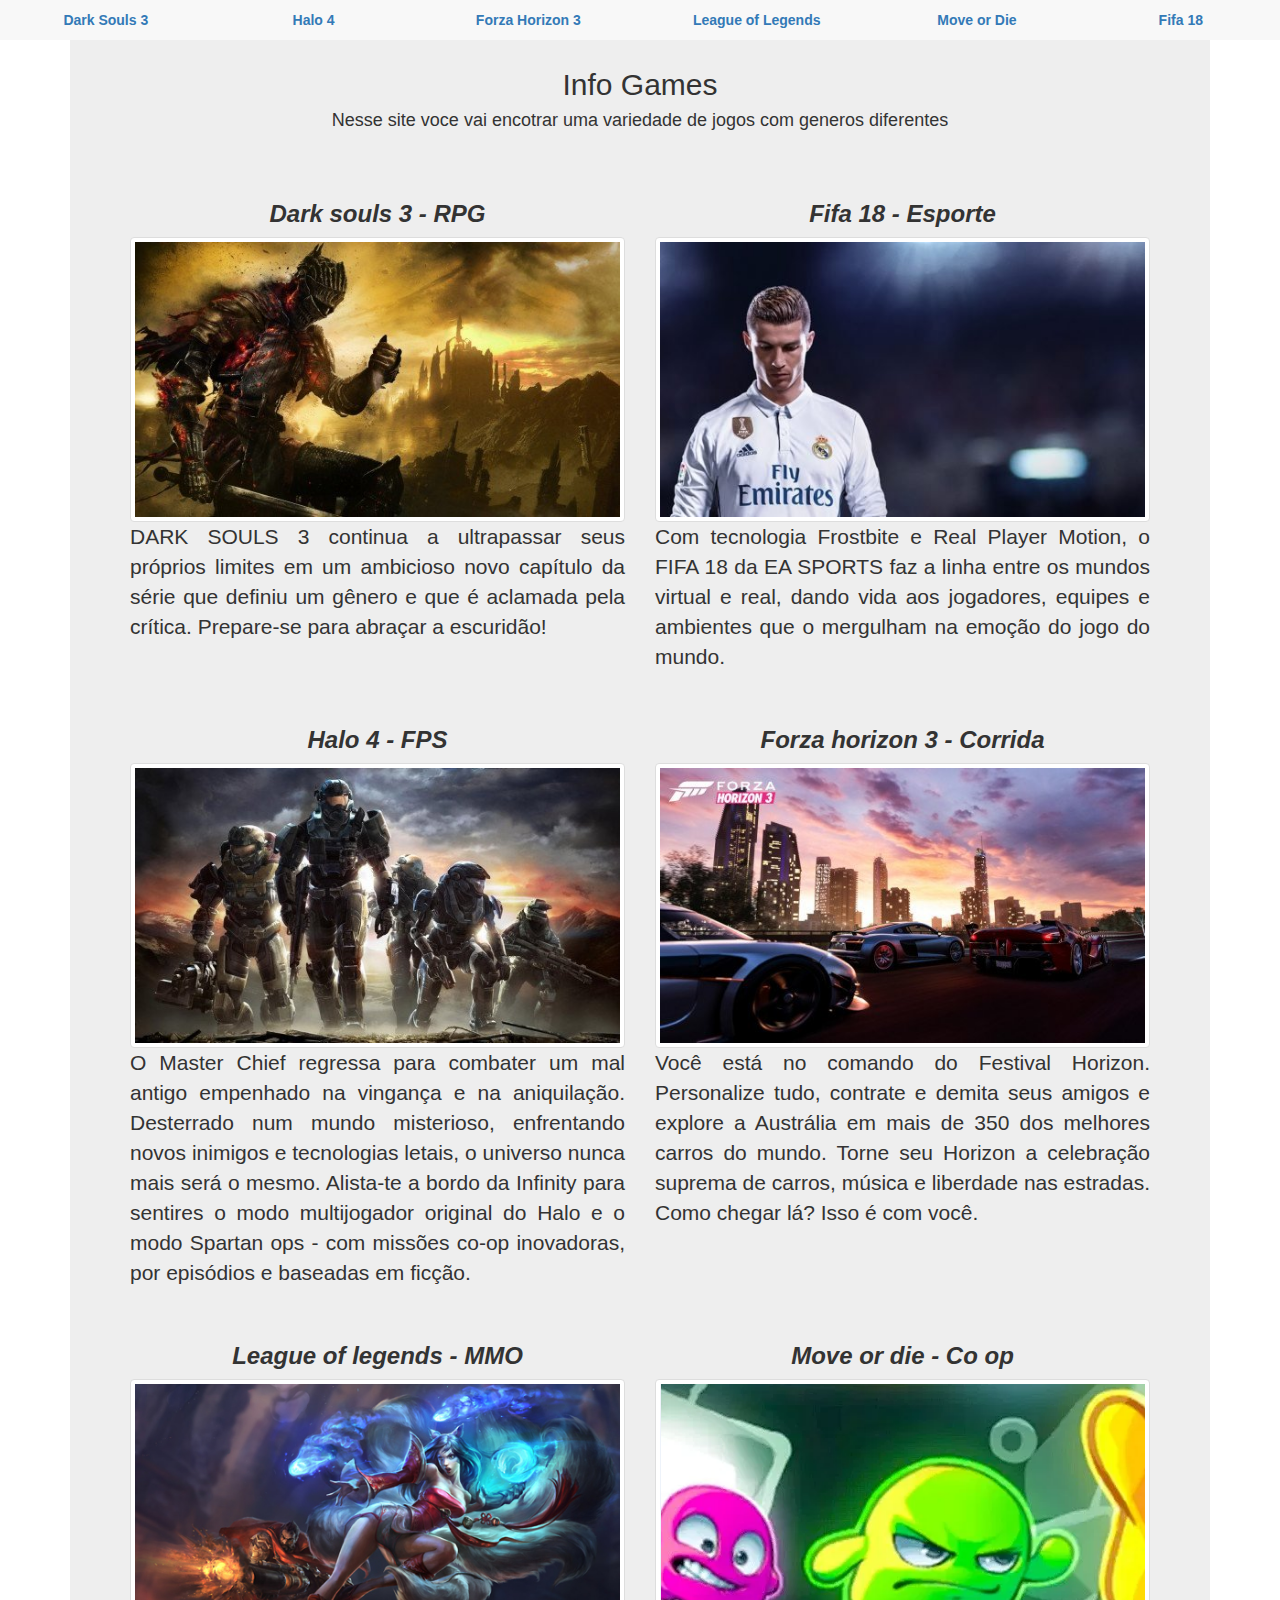
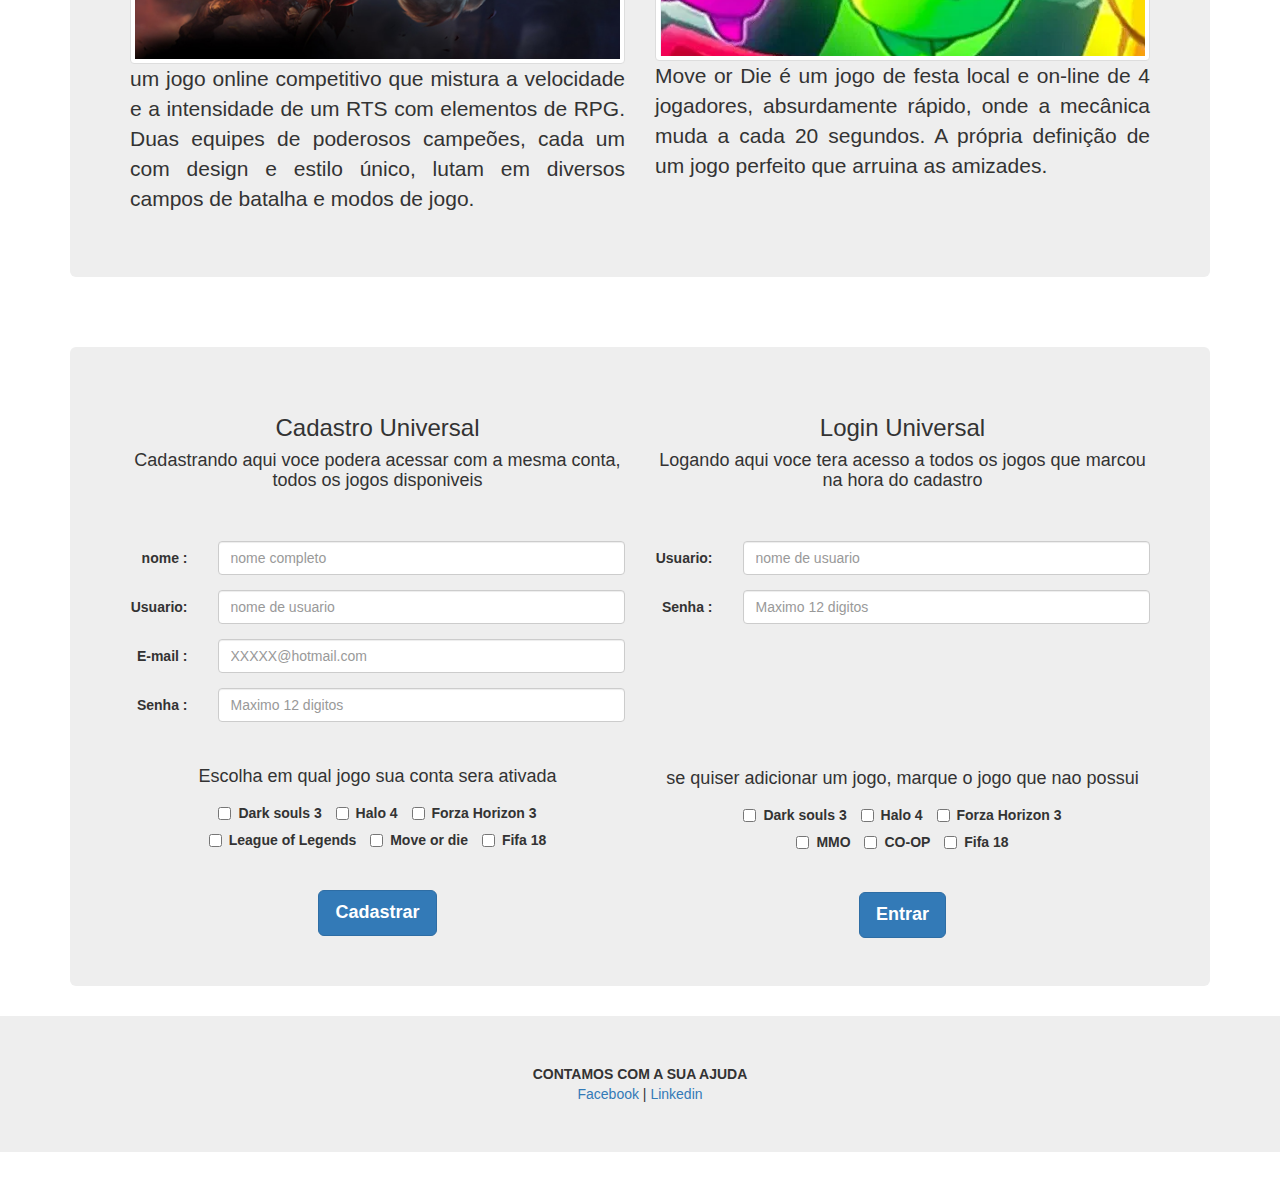
<file: public_html/index.html>
<!DOCTYPE html>
<!-- Feitos por wesley, luis, vitor bombarda, bryan e lucas -->
<html>
    <head>
        <title>Home</title>
        <meta charset="UTF-8">
        <meta name="viewport" content="width=device-width, initial-scale=1.0">
        <script src="js/vendor/jquery-1.11.2.min.js" type="text/javascript"></script>
        <link href="css/bootstrap.min.css" rel="stylesheet" type="text/css"/>
        <script src="js/vendor/bootstrap.min.js" type="text/javascript"></script>
    </head>
    <body>
        <div class="container">
            <div class="navbar-header">
                <nav class="nav navbar-default navbar-fixed-top">
                    <button class="navbar-toggle" type="button" data-toggle="collapse" data-target="#navbarTogglerDemo03" aria-controls="navbarTogglerDemo03" aria-expanded="false" aria-label="Toggle navigation">
                        <span class="sr-only">Alternar Navegação</span>
                        <span class="icon-bar"></span>
                        <span class="icon-bar"></span>
                        <span class="icon-bar"></span>
                    </button>
                    <div class="collapse navbar-collapse" id="navbarTogglerDemo03">
                        <ul class="nav nav-pills nav-justified">
                            <li class="nav-item">
                                <a class="nav-link" href="Dark Souls.html"><strong>Dark Souls 3</strong></a>
                            </li>
                            <li class="nav-item">
                                <a class="nav-link" href="Halo 4.html"><strong>Halo 4</strong></a>
                            </li>
                            <li class="nav-item">
                                <a class="nav-link" href="Forza horizon 3.html"><strong>Forza Horizon 3</strong></a>
                            </li>
                            <li class="nav-item">
                                <a class="nav-link" href="League of legends.html"><strong>League of Legends</strong></a>
                            </li>
                            <li class="nav-item">
                                <a class="nav-link" href="Move or die.html"><strong>Move or Die</strong></a>
                            </li>
                            <li class="nav-item">
                                <a class="nav-link" href="FIFA 18.html"><strong>Fifa 18</strong></a>
                            </li>
                        </ul>
                    </div>
                </nav>
            </div>
        </div>
        <div class="container">
            <div class="jumbotron">
                <div class="row">
                <h2 class="text-center">Info Games</h2>
                <h4 class="text-center">Nesse site voce vai encotrar uma variedade de jogos com generos diferentes</h4>
                <br><br>
                <div class="col-xs-12 col-md-6 col-lg-6">
                    <h3 class="text-center"><em><strong>Dark souls 3 - RPG</strong></em></h3>
                    <img class="img-responsive img-thumbnail" src="img/dark-souls-3-recensione-pc-ps4-xbox-one-open-530x300.jpg" alt="" title="Dark Souls"/>
                    <p class="text-justify">
                        DARK SOULS 3 continua a ultrapassar seus próprios limites em um ambicioso novo capítulo da série
                        que definiu um gênero e que é aclamada pela crítica. Prepare-se para abraçar a escuridão!
                    </p>
                </div>
                <div class="col-xs-12 col-md-6 col-lg-6">
                    <h3 class="text-center"><strong><em>Fifa 18 - Esporte</em></strong></h3>
                    <img class="img-responsive img-thumbnail" src="img/fifa 18.jpg" alt="" title="fifa 18"/>
                    <p class="text-justify">
                        Com tecnologia Frostbite e Real Player Motion, o FIFA 18 da EA SPORTS faz a linha entre os mundos
                        virtual e real, dando vida aos jogadores, equipes e ambientes que o mergulham na emoção do jogo do mundo.
                    </p>
                </div>
                </div>
                <br>
                <div class="row">
                    <div class="col-xs-12 col-md-6 col-lg-6">
                        <h3 class="text-center"><strong><em>Halo 4 - FPS</em></strong></h3>
                        <img class="img-responsive img-thumbnail" src="img/halo 4.jpg" alt="" title="Halo 4"/>
                        <p class="text-justify">
                            O Master Chief regressa para combater um mal antigo empenhado na vingança e na aniquilação.
                            Desterrado num mundo misterioso, enfrentando novos inimigos e tecnologias letais, o universo
                            nunca mais será o mesmo. Alista-te a bordo da Infinity para sentires o modo multijogador original
                            do Halo e o modo Spartan ops - com missões co-op inovadoras, por episódios e baseadas em ficção.
                        </p>
                    </div>
                    <div class="col-xs-12 col-md-6 col-lg-6">
                        <h3 class="text-center"><strong><em>Forza horizon 3 - Corrida</em></strong></h3>
                        <img class="img-responsive img-thumbnail" src="img/Forza-Horizon-3-screenshot-03-530x300.jpg" alt="" title="Forza horizon 3"/>
                        <p class="text-justify">
                            Você está no comando do Festival Horizon. Personalize tudo, contrate e demita seus amigos e 
                            explore a Austrália em mais de 350 dos melhores carros do mundo. Torne seu Horizon a celebração
                            suprema de carros, música e liberdade nas estradas. Como chegar lá? Isso é com você.
                        </p>
                    </div>
                </div>
                <br>
                <div class="row">
                    <div class="col-xs-12 col-md-6 col-lg-6">
                        <h3 class="text-center"><strong><em>League of legends - MMO</em></strong></h3>
                        <img class="img-responsive img-thumbnail" src="img/lol.jpg" alt="" title="League of legends"/>
                        <p class="text-justify">
                            um jogo online competitivo que mistura a velocidade e a intensidade de um RTS com elementos de RPG.
                            Duas equipes de poderosos campeões, cada um com design e estilo único, lutam em diversos campos de 
                            batalha e modos de jogo.
                        </p>
                    </div>
                    <div class="col-xs-12 col-md-6 col-lg-6">
                        <h3 class="text-center"><strong><em>Move or die - Co op</em></strong></h3>
                        <img class="img-responsive img-thumbnail" src="img/move or die.PNG" alt="" title="Move or die"/>
                        <p class="text-justify">
                            Move or Die é um jogo de festa local e on-line de 4 jogadores, absurdamente rápido,
                            onde a mecânica muda a cada 20 segundos. A própria definição de um jogo perfeito que arruina
                            as amizades.
                        </p>
                    </div>
                </div>            
            </div>
        </div>
        <br><br>
        <div class="container">
            <div class="jumbotron">
                <div class="row">
                    <div class="col-xs-12 col-md-6 col-lg-6">
                        <h3 class="text-center">Cadastro Universal</h3>
                        <h4 class="text-center">Cadastrando aqui voce podera acessar com a mesma conta, todos os jogos disponiveis</h4>
                        <br><br>
                        <form class="form-horizontal">
                            <div class="form-group">
                                <label class="col-sm-2  control-label" for="nome">nome :</label>
                                <div class="col-sm-10">
                                    <input type="text" class="form-control" id="nome" placeholder="nome completo">
                                </div>
                            </div>
                            <div class="form-group">
                                <label class="col-sm-2  control-label" for="usuario">Usuario:</label>
                                <div class="col-sm-10">
                                    <input type="text" class="form-control" id="usuario" placeholder="nome de usuario">
                                </div>
                            </div>
                            <div class="form-group">
                                <label class="col-sm-2  control-label" for="e-mail">E-mail :</label>
                                <div class="col-sm-10">
                                    <input type="email" class="form-control" id="e-mail" placeholder="XXXXX@hotmail.com">
                                </div>
                            </div>
                            <div class="form-group">
                                <label class="col-sm-2  control-label" for="senha">Senha :</label>
                                <div class="col-sm-10">
                                    <input type="password" class="form-control" id="senha" placeholder="Maximo 12 digitos" maxlength="12">
                                </div>
                            </div>
                        </form>
                        <br>
                        <div class="text-center">
                            <h4>Escolha em qual jogo sua conta sera ativada</h4>
                            <form class="form-horizontal">
                                <label class="checkbox-inline">
                                    <input type="checkbox" id="inlinecheckbox1" value="option1"><strong>Dark souls 3</strong>
                                </label>
                                <label class="checkbox-inline">
                                    <input type="checkbox" id="inlinecheckbox2" value="option2"><strong>Halo 4</strong>
                                </label>
                                <label class="checkbox-inline">
                                    <input type="checkbox" id="inlinecheckbox3" value="option3"><strong>Forza Horizon 3</strong>
                                </label>
                            </form>
                        </div>
                        <div class="text-center">
                            <form class="form-horizontal">
                                <label class="checkbox-inline">
                                    <input type="checkbox" id="inlinecheckbox4" value="option4"><strong>League of Legends</strong>
                                </label>
                                <label class="checkbox-inline">
                                    <input type="checkbox" id="inlinecheckbox5" value="option5"><strong>Move or die</strong>
                                </label>
                                <label class="checkbox-inline">
                                    <input type="checkbox" id="inlinecheckbox6" value="option6"><strong>Fifa 18</strong>
                                </label>
                            </form>
                        </div>
                        <br><br>
                        <div class="text-center">
                            <button type="submit" class="btn btn-primary btn-lg"><strong>Cadastrar</strong></button>
                        </div>
                    </div>
                    <div class="col-xs-12 col-md-6 col-lg-6">
                        <h3 class="text-center">Login Universal</h3>
                        <h4 class="text-center">Logando aqui voce tera acesso a todos os jogos que marcou na hora do cadastro</h4>
                        <br><br>
                        <form class="form-horizontal">
                            <div class="form-group">
                                <label class="col-sm-2  control-label" for="usuariologin">Usuario:</label>
                                <div class="col-sm-10">
                                    <input type="text" class="form-control" id="usuariologin" placeholder="nome de usuario">
                                </div>
                            </div>
                            <div class="form-group">
                                <label class="col-sm-2  control-label" for="senha">Senha :</label>
                                <div class="col-sm-10">
                                    <input type="password" class="form-control" id="senhalogin" placeholder="Maximo 12 digitos" maxlength="12">
                                </div>
                            </div>
                        </form>
                        <br><br><br><br><br><br>
                        <div class="text-center">
                            <h4>se quiser adicionar um jogo, marque o jogo que nao possui</h4>
                            <form class="form-horizontal">
                                <label class="checkbox-inline">
                                    <input type="checkbox" id="inlinecheckboxlogin1" value="option1"><strong>Dark souls 3</strong>
                                </label>
                                <label class="checkbox-inline">
                                    <input type="checkbox" id="inlinecheckboxlogin2" value="option2"><strong>Halo 4</strong>
                                </label>
                                <label class="checkbox-inline">
                                    <input type="checkbox" id="inlinecheckboxlogin3" value="option3"><strong>Forza Horizon 3</strong>
                                </label>
                            </form>
                        </div>
                        <div class="text-center">
                            <form class="form-horizontal">
                                <label class="checkbox-inline">
                                    <input type="checkbox" id="inlinecheckboxlogin4" value="option4"><strong>MMO</strong>
                                </label>
                                <label class="checkbox-inline">
                                    <input type="checkbox" id="inlinecheckboxlogin5" value="option5"><strong>CO-OP</strong>
                                </label>
                                <label class="checkbox-inline">
                                    <input type="checkbox" id="inlinecheckboxlogin6" value="option6"><strong>Fifa 18</strong>
                                </label>
                            </form>
                        </div>
                        <br><br>
                        <div class="text-center">
                            <button type="submit" class="btn btn-primary btn-lg"><strong>Entrar</strong></button>
                        </div>
                    </div>
                </div>
            </div>
        </div>
        <footer>
            <p class="jumbotron text-center"><strong>CONTAMOS COM A SUA AJUDA</strong><br/>
                <a href="https://www.facebook.com" target="_blank">Facebook</a> |
                <a href="https://www.linkedin.com" target="blank">Linkedin</a>
            </p>
        </footer>
    </body>
</html>
</file>
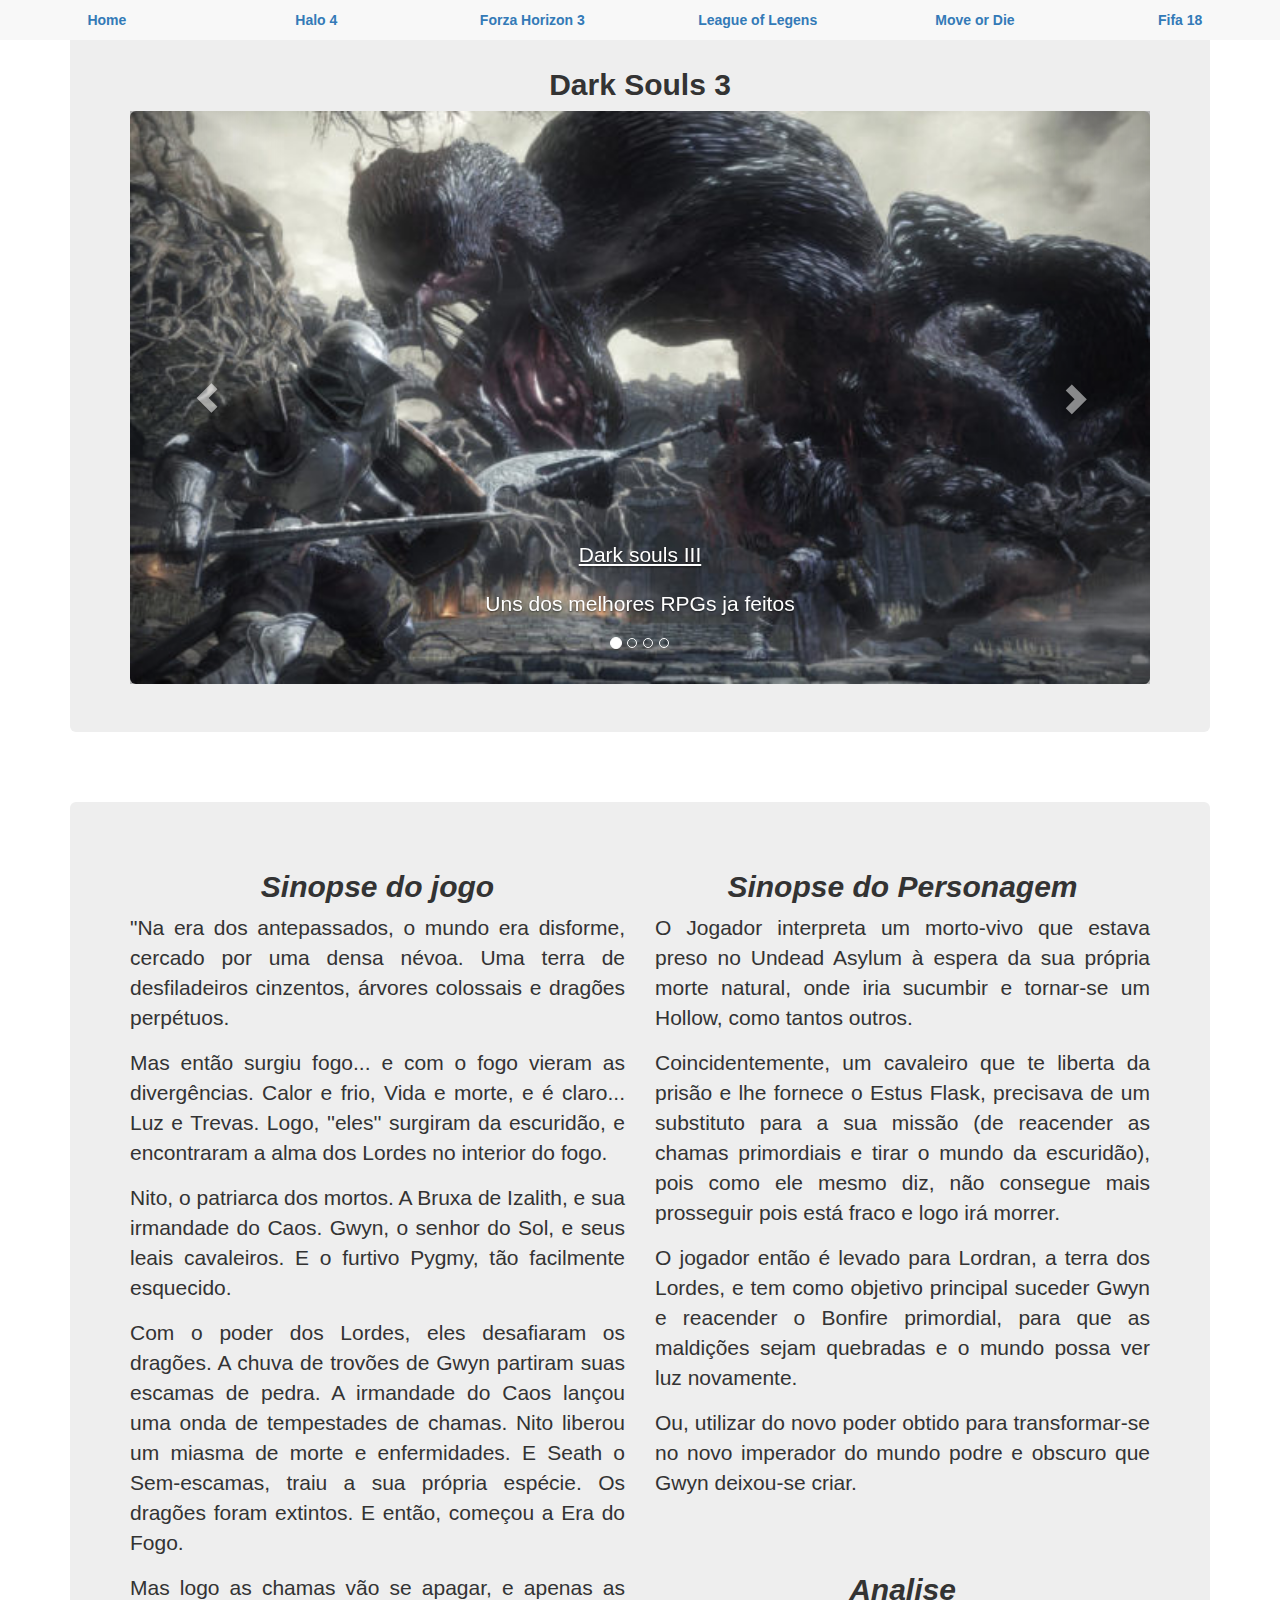
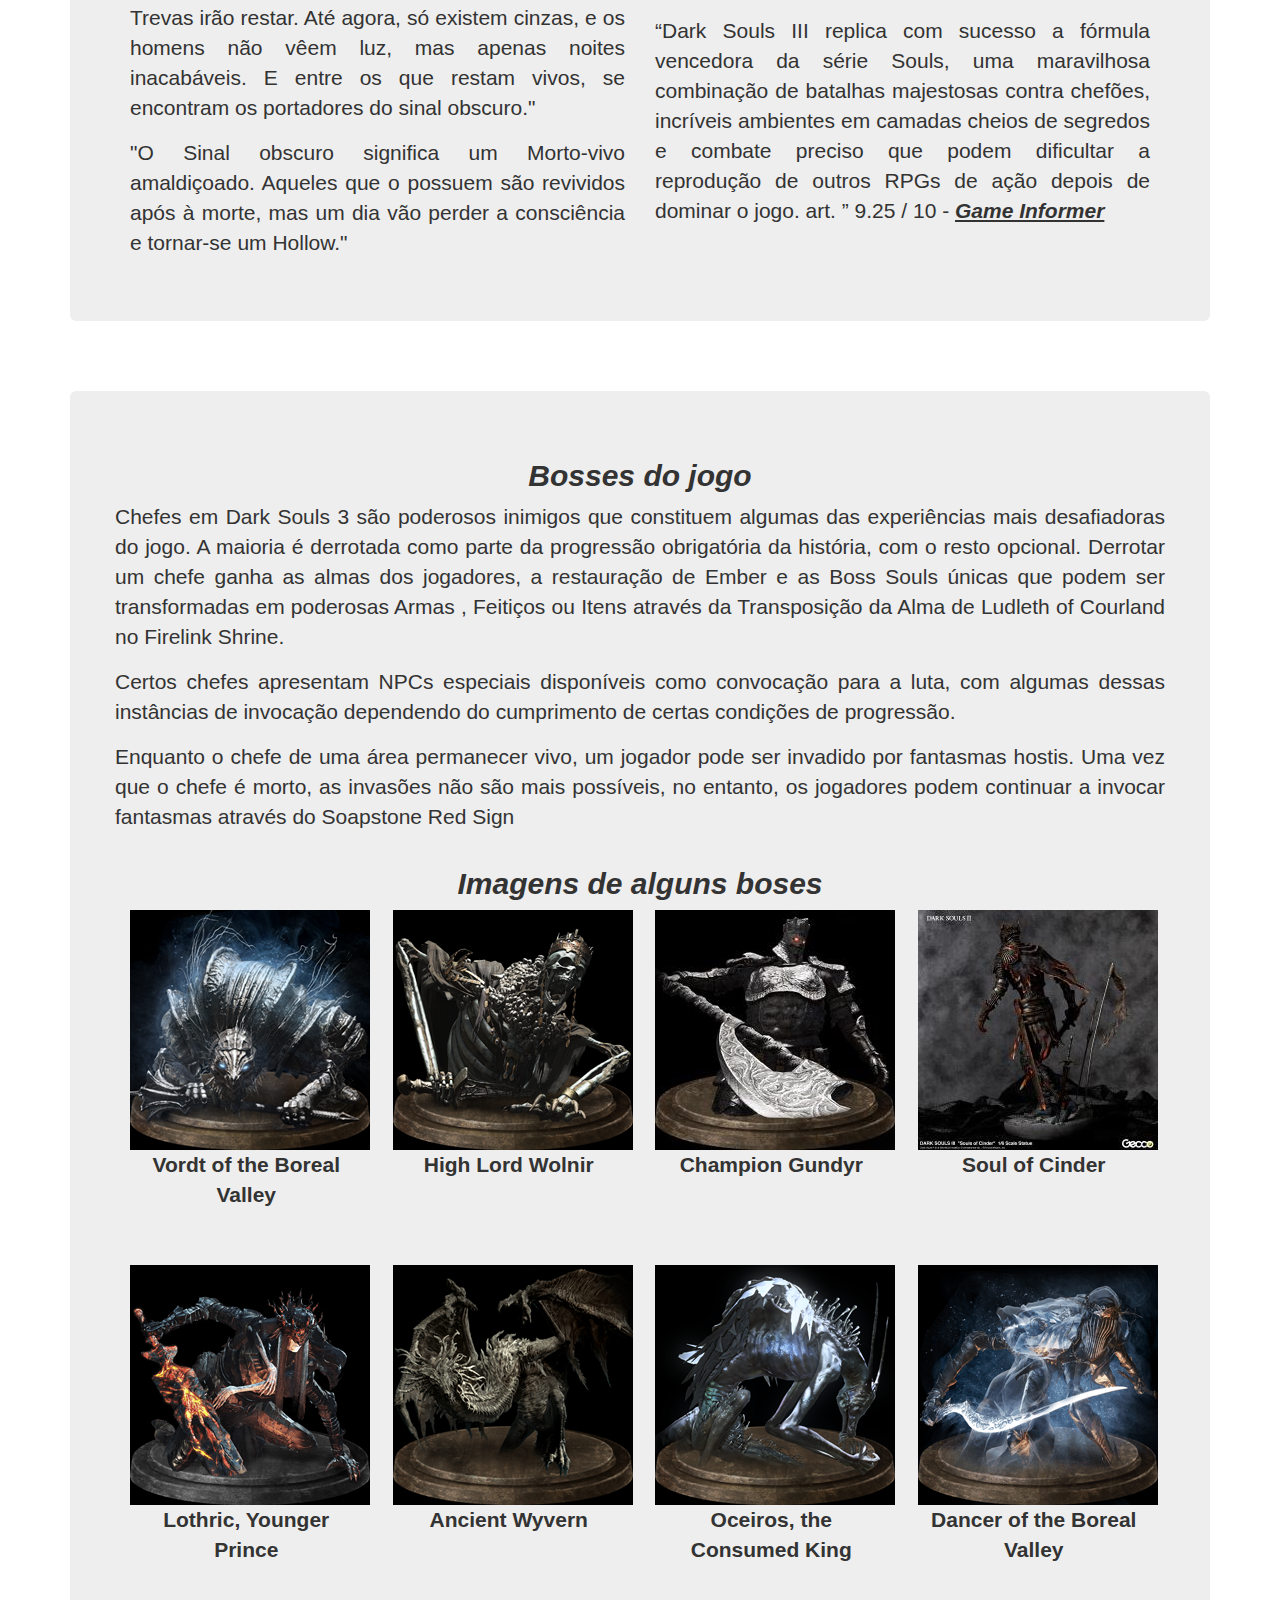
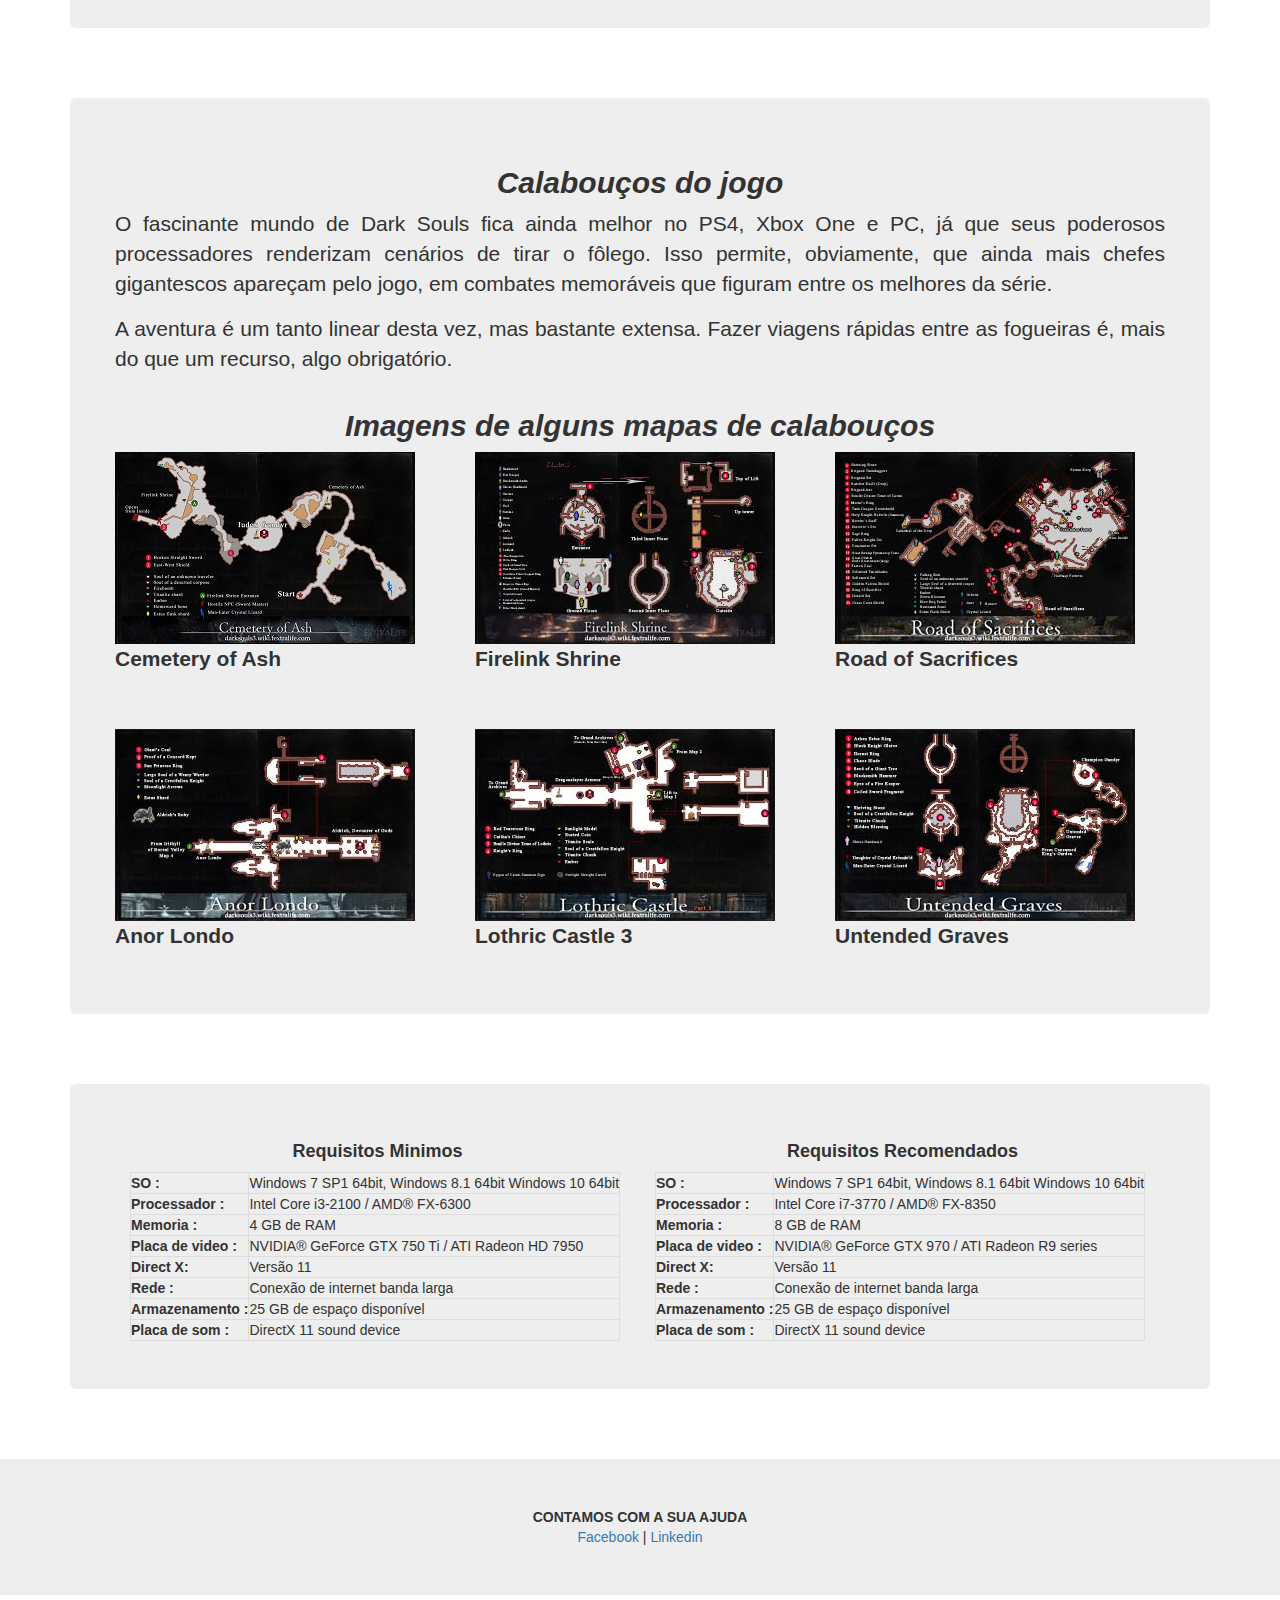
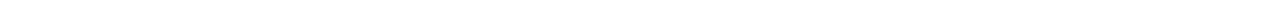
<file: public_html/Dark Souls.html>
<!DOCTYPE html>
<html>
    <head>
        <title>Dark Souls 3</title>
        <meta charset="UTF-8">
        <meta name="viewport" content="width=device-width, initial-scale=1.0">
        <script src="js/vendor/jquery-1.11.2.min.js" type="text/javascript"></script>
        <link href="css/bootstrap.min.css" rel="stylesheet" type="text/css"/>
        <script src="js/vendor/bootstrap.min.js" type="text/javascript"></script>
    </head>
    <body>
        <div class="container">
            <div class="navbar-header">
                <nav class="nav navbar-default navbar-fixed-top">
                    <button class="navbar-toggle" type="button" data-toggle="collapse" data-target="#navbarTogglerDemo03" aria-controls="navbarTogglerDemo03" aria-expanded="false" aria-label="Toggle navigation">
                        <span class="sr-only">Alternar Navegação</span>
                        <span class="icon-bar"></span>
                        <span class="icon-bar"></span>
                        <span class="icon-bar"></span>
                    </button>
                    <div class="collapse navbar-collapse" id="navbarTogglerDemo03">
                        <ul class="nav nav-pills nav-justified">
                            <li class="nav-item">
                                <a class="nav-link" href="index.html"><strong>Home</strong></a>
                            </li>
                            <li class="nav-item">
                                <a class="nav-link" href="Halo 4.html"><strong>Halo 4</strong></a>
                            </li>
                            <li class="nav-item">
                                <a class="nav-link" href="Forza horizon 3.html"><strong>Forza Horizon 3</strong></a>
                            </li>
                            <li class="nav-item">
                                <a class="nav-link" href="League of legends.html"><strong>League of Legens</strong></a>
                            </li>
                            <li class="nav-item">
                                <a class="nav-link" href="Move or die.html"><strong>Move or Die</strong></a>
                            </li>
                            <li class="nav-item">
                                <a class="nav-link" href="FIFA 18.html"><strong>Fifa 18</strong></a>
                            </li>
                        </ul>
                    </div>
                </nav>
            </div>
        </div>
        <div class="container">
            <div class="jumbotron">
            <h2 class="text-center"><strong>Dark Souls 3</strong></h2>
            <div id="carrossel" class="carousel slide" data-ride="carousel" data-interval="5000">
                <ol class="carousel-indicators">
                    <li data-target="#carrossel" data-slide-to="0" class="active"></li>
                    <li data-target="#carrossel" data-slide-to="1"></li>
                    <li data-target="#carrossel" data-slide-to="2"></li>
                    <li data-target="#carrossel" data-slide-to="3"></li>
                </ol>
                <div class="carousel-inner">
                    <div class="item active">
                        <img class="img-rounded" src="img/vai 2.jpg" alt="Dark Souls" style="width:100%;"/>
                        <div class="carousel-caption">
                            <h3 class="lead"><u>Dark souls III</u></h3>
                            <p>Uns dos melhores RPGs ja feitos</p>
                        </div>
                    </div>
                    <div class="item">
                        <img class="img-rounded" src="img/Inventario.jpg" alt="Iventari no Jogo" style="width:100%;"/>
                        <div class="carousel-caption">
                            <h3 class="lead"><u>Inventario</u></h3>
                            <p>Inventario facil de manuseio</p>
                        </div>
                    </div>
                    <div class="item">
                        <img class="img-rounded" src="img/Dark-souls-stray-demon.jpg" alt="Combates no Jogo" style="width:100%;"/>
                        <div class="carousel-caption">
                            <h3 class="lead"><u>Combates</u></h3>
                            <p>Combates emocinanates com enormes desafios</p>
                        </div>
                    </div>
                    <div class="item">
                        <img class="img-rounded" src="img/vai 1.jpg" alt="Venha na jornada" style="width:100%;"/>
                        <div class="carousel-caption">
                            <h3 class="lead"><u>Junte-se a nos</u></h3>
                            <p>Estamos convidando-os a se juntar a aventura</p>
                        </div>
                    </div>
                </div>
                <a class="left carousel-control" href="#carrossel" data-slide="prev">
                    <span class="glyphicon glyphicon-chevron-left"></span>
                    <span class="sr-only">Anterior</span>
                </a>
                <a class="right carousel-control" href="#carrossel" data-slide="next">
                    <span class="glyphicon glyphicon-chevron-right"></span>
                    <span class="sr-only">Próximo</span>
                </a>
            </div>
            </div>
        </div>
        <br><br>
        <div class="container">
            <div class="jumbotron">
            <div class="row">
                <div class="col-xs-12 col-md-6 col-lg-6">
                    <h2 class="text-center"><em><strong>Sinopse do jogo</strong></em></h2>
                    <p class="text-justify">
                        "Na era dos antepassados, o mundo era disforme, cercado por uma densa névoa.
                        Uma terra de desfiladeiros cinzentos, árvores colossais e dragões perpétuos.
                    </p>
                    <p class="text-justify">
                        Mas então surgiu fogo... e com o fogo vieram as divergências. Calor e frio, Vida e morte,
                        e é claro... Luz e Trevas. Logo, ''eles'' surgiram da escuridão, e encontraram
                        a alma dos Lordes no interior do fogo.
                    </p>
                    <p class="text-justify">
                        Nito, o patriarca dos mortos. A Bruxa de Izalith, e sua irmandade do Caos. Gwyn, 
                        o senhor do Sol, e seus leais cavaleiros. E o furtivo Pygmy, tão facilmente esquecido.
                    </p>
                    <p class="text-justify">
                        Com o poder dos Lordes, eles desafiaram os dragões. A chuva de trovões de Gwyn 
                        partiram suas escamas de pedra. A irmandade do Caos lançou uma onda de tempestades de chamas.
                        Nito liberou um miasma de morte e enfermidades. E Seath o Sem-escamas,
                        traiu a sua própria espécie. Os dragões foram extintos. E então, começou a Era do Fogo. 
                    </p>
                    <p class="text-justify">
                        Mas logo as chamas vão se apagar, e apenas as Trevas irão restar.
                        Até agora, só existem cinzas, e os homens não vêem luz, mas apenas noites inacabáveis.
                        E entre os que restam vivos, se encontram os portadores do sinal obscuro."
                    </p>
                    <p class="text-justify">
                        "O Sinal obscuro significa um Morto-vivo amaldiçoado. 
                        Aqueles que o possuem são revividos após à morte,
                        mas um dia vão perder a consciência e tornar-se um Hollow."
                    </p>
                </div>
                <div class="col-xs-12 col-md-6 col-lg-6">
                    <h2 class="text-center"><em><strong>Sinopse do Personagem</strong></em></h2>
                    <p class="text-justify">
                        O Jogador interpreta um morto-vivo que estava preso no Undead Asylum 
                        à espera da sua própria morte natural, onde iria sucumbir e tornar-se um Hollow,
                        como tantos outros.
                    </p>
                    <p class="text-justify">
                        Coincidentemente, um cavaleiro que te liberta da prisão e lhe fornece o Estus Flask,
                        precisava de um substituto para a sua missão (de reacender as chamas primordiais e tirar
                        o mundo da escuridão), pois como ele mesmo diz, não consegue mais prosseguir pois está
                        fraco e logo irá morrer.
                    </p>
                    <p class="text-justify">
                        O jogador então é levado para Lordran, a terra dos Lordes, e tem como objetivo principal
                        suceder Gwyn e reacender o Bonfire primordial, para que as maldições sejam quebradas e o
                        mundo possa ver luz novamente.
                    </p>
                    <p class="text-justify">
                        Ou, utilizar do novo poder obtido para transformar-se no novo imperador do mundo podre e
                        obscuro que Gwyn deixou-se criar.
                    </p>
                    <br><br>
                    <h2 class="text-center"><em><strong>Analise</strong></em></h2>
                    <p class="text-justify">
                        “Dark Souls III replica com sucesso a fórmula vencedora da série Souls,
                        uma maravilhosa combinação de batalhas majestosas contra chefões,
                        incríveis ambientes em camadas cheios de segredos e combate preciso que podem dificultar
                        a reprodução de outros RPGs de ação depois de dominar o jogo. art. ” 
                        9.25 / 10 - <strong><em><u>Game Informer</u></em></strong>
                    </p>
                </div>
            </div>
            </div>
        </div>
        <br><br>
        <div class="container">
            <div class="jumbotron">
            <div class="row">
                <h2 class="text-center"><em><strong>Bosses do jogo</strong></em></h2>
                <p class="text-justify">
                    Chefes em Dark Souls 3  são poderosos inimigos que constituem algumas das experiências 
                    mais desafiadoras do jogo. A maioria é derrotada como parte da progressão obrigatória da 
                    história, com o resto opcional. Derrotar um chefe ganha as almas dos jogadores, a 
                    restauração de Ember e as Boss Souls únicas  que podem ser transformadas em poderosas 
                    Armas ,  Feitiços ou Itens através da Transposição da Alma de Ludleth of Courland no 
                    Firelink Shrine. 
                </p>
                <p class="text-justify">
                    Certos chefes apresentam NPCs especiais disponíveis como convocação para a luta, 
                    com algumas dessas instâncias de invocação dependendo do cumprimento de certas condições
                    de progressão.
                </p>
                <p class="text-justify">
                    Enquanto o chefe de uma área permanecer vivo, um jogador pode ser invadido 
                    por fantasmas hostis. Uma vez que o chefe é morto, as invasões não são mais possíveis, 
                    no entanto, os jogadores podem continuar a invocar fantasmas através do Soapstone Red Sign
                </p>
            </div>
            <div class="row">
                <h2 class="text-center"><em><strong>Imagens de alguns boses</strong></em></h2>
                <div class="col-xs-12 col-md-3 col-lg-3">
                    <img src="img/boss 1-a.PNG" alt="Vordt of the Boreal Valley" title="Vordt of the Boreal Valley"/>
                    <p class="text-center"><strong>Vordt of the Boreal Valley</strong></p>
                </div>
                <div class="col-xs-12 col-md-3 col-lg-3">
                    <img src="img/boss 2.png" alt="High Lord Wolnir" title="High Lord Wolnir"/>
                    <p class="text-center"><strong>High Lord Wolnir</strong></p>
                </div>
                <div class="col-xs-12 col-md-3 col-lg-3">
                    <img src="img/boss 3.jpg" alt="Champion Gundyr" title="Champion Gundyr"/>
                    <p class="text-center"><strong>Champion Gundyr</strong></p>
                </div>
                <div class="col-xs-12 col-md-3 col-lg-3">
                    <img src="img/boss 4-a.jpg" alt="Soul of Cinder" title="Soul of Cinder"/>
                    <p class="text-center"><strong>Soul of Cinder</strong></p>
                </div>
            </div>
            <div class="row">
                <br><br>
                <div class="col-xs-12 col-md-3 col-lg-3">
                    <img src="img/lord_of_cinder_lothric_younger_prince.PNG" alt="Lothric, Younger Prince" title="Ancient Wyvern"/>
                    <p class="text-center"><strong>Lothric, Younger Prince</strong></p>
                </div>
                <div class="col-xs-12 col-md-3 col-lg-3">
                    <img src="img/Ancient_wyvern_trophy.png" alt="Ancient Wyvern" title="Ancient Wyvern"/>
                    <p class="text-center"><strong>Ancient Wyvern</strong></p>
                </div>
                <div class="col-xs-12 col-md-3 col-lg-3">
                    <img src="img/full-trophy_37.png" alt="Oceiros, the Consumed King" title="Oceiros, the Consumed King"/>
                    <p class="text-center"><strong>Oceiros, the Consumed King</strong></p>
                </div>
                <div class="col-xs-12 col-md-3 col-lg-3">
                    <img src="img/dancer_of_the_boreal_valley_trophy.PNG" alt="Dancer of the Boreal Valley" title="Dancer of the Boreal Valley"/>
                    <p class="text-center"><strong>Dancer of the Boreal Valley</strong></p>
                </div>
            </div>
            </div>
        </div>
        <br><br>
        <div class="container">
            <div class="jumbotron">
            <div class="row">
                <h2 class="text-center"><em><strong>Calabouços do jogo</strong></em></h2>
                <p class="text-justify">
                    O fascinante mundo de Dark Souls fica ainda melhor no PS4, 
                    Xbox One e PC, já que seus poderosos processadores renderizam 
                    cenários de tirar o fôlego. Isso permite, obviamente, que ainda mais chefes
                    gigantescos apareçam pelo jogo, em combates memoráveis que figuram entre os melhores da série.
                </p>
                <p class="text-justify">
                    A aventura é um tanto linear desta vez, mas bastante extensa. 
                    Fazer viagens rápidas entre as fogueiras é, mais do que um recurso, algo obrigatório.
                </p>
                <div class="row">
                    <h2 class="text-center"><em><strong>Imagens de alguns mapas de calabouços</strong></em></h2>
                <div class="col-xs-12 col-md-4 col-lg-4">
                    <a href="http://buymyna.me/wp-content/uploads/2018/08/cemetery-of-ash-map-on-smouldering-lake.jpg" title="Clique aqui para ampliar" >
                    <img src="img/cemetery_of_ash_map_small.jpg" alt=""/></a>
                    <p><strong>Cemetery of Ash</strong></p>
                </div>
                <div class="col-xs-12 col-md-4 col-lg-4">
                    <a href="http://tejano.me/wp-content/uploads/map-of-dark-souls-3-hoosiersunite-at-maps.jpg" title="Clique aqui para ampliar" >
                        <img src="img/mapa 1.jpg" alt="Firelink Shrine"/></a>
                    <p><strong>Firelink Shrine</strong></p>
                </div>
                <div class="col-xs-12 col-md-4 col-lg-4">
                    <a href="http://tejano.me/wp-content/uploads/road-of-sacrifices-map-jpg-1-254-803-p-xeles-adoni-pinterest-within-bonfires-dark-souls-3.jpg" title="Clique aqui para ampliar" >
                        <img src="img/mapa 2.jpg" alt=""/></a>
                    <p><strong>Road of Sacrifices</strong></p>
                </div>
                </div>
                <div class="row">
                <br><br>
                <div class="col-xs-12 col-md-4 col-lg-4">
                    <a href="https://i2.wp.com/darksouls3.wiki.fextralife.com/file/Dark-Souls-3/anor_londo_map.jpg" title="Clique aqui para ampliar" >
                        <img src="img/mapa a.jpg" alt="Anor Londo"/></a>
                    <p><strong>Anor Londo</strong></p>
                </div>
                <div class="col-xs-12 col-md-4 col-lg-4">
                    <a href="https://i0.wp.com/darksouls3.wiki.fextralife.com/file/Dark-Souls-3/lothric_castle_map3.jpg" title="Clique aqui para ampliar" >
                        <img src="img/mapa b.jpg" alt="Lothric Castle 3"/></a>
                    <p><strong>Lothric Castle 3</strong></p>
                </div>
                <div class="col-xs-12 col-md-4 col-lg-4">
                    <a href="https://1.bp.blogspot.com/-7Iy9lprzCN8/Wovh9U3McvI/AAAAAAAAcgk/KswGniaRiPQIKUEXnuxpFouO_cuc6_9PgCLcBGAs/s1600/untended_graves_map1.jpg" title="Clique aqui para ampliar" >
                        <img src="img/mapa c.jpg" alt="Untended Graves"/></a>
                    <p><strong>Untended Graves</strong></p>
                </div>
                </div>
            </div>
            </div>
        </div>
        <br><br>
    <div class="container">
        <div class="jumbotron">
        <div class="row">
            <div class="col-xs-12 col-md-6 col-lg-6">
                <h4 class="text-center"><strong>Requisitos Minimos</strong></h4>
                <table class="table-bordered">
                        <tr>
                            <th>SO :</th>
                            <td>Windows 7 SP1 64bit, Windows 8.1 64bit Windows 10 64bit</td>
                        </tr>
                        <tr>
                            <th>Processador :</th>
                            <td>Intel Core i3-2100 / AMD® FX-6300</td>
                        </tr>
                        <tr>
                            <th>Memoria :</th>
                            <td>4 GB de RAM</td>
                        </tr>
                        <tr>
                            <th>Placa de video :</th>
                            <td>NVIDIA® GeForce GTX 750 Ti / ATI Radeon HD 7950</td>    
                        </tr>
                        <tr>
                            <th>Direct X:</th>
                            <td>Versão 11</td>
                        </tr>
                        <tr>
                            <th>Rede :</th>
                            <td>Conexão de internet banda larga</td>
                        </tr>
                        <tr>
                            <th>Armazenamento :</th>
                            <td>25 GB de espaço disponível</td>
                        </tr>
                        <tr>
                            <th>Placa de som :</th>
                            <td>DirectX 11 sound device</td>
                        </tr>
                </table>
            </div>
            <div class="col-xs-12 col-md-6 col-lg-6">
                <h4 class="text-center"><strong>Requisitos Recomendados</strong></h4>
                <table class="table-bordered">
                        <tr>
                            <th>SO :</th>
                            <td>Windows 7 SP1 64bit, Windows 8.1 64bit Windows 10 64bit</td>
                        </tr>
                        <tr>
                            <th>Processador :</th>
                            <td>Intel Core i7-3770 / AMD® FX-8350</td>
                        </tr>
                        <tr>
                            <th>Memoria :</th>
                            <td>8 GB de RAM</td>
                        </tr>
                        <tr>
                            <th>Placa de video :</th>
                            <td>NVIDIA® GeForce GTX 970 / ATI Radeon R9 series</td>    
                        </tr>
                        <tr>
                            <th>Direct X:</th>
                            <td>Versão 11</td>
                        </tr>
                        <tr>
                            <th>Rede :</th>
                            <td>Conexão de internet banda larga</td>
                        </tr>
                        <tr>
                            <th>Armazenamento :</th>
                            <td>25 GB de espaço disponível</td>
                        </tr>
                        <tr>
                            <th>Placa de som :</th>
                            <td>DirectX 11 sound device</td>
                        </tr>
                </table>
            </div>
        </div>
        </div>
    </div>
        <br><br>
        <footer>
            <p class="jumbotron text-center"><strong>CONTAMOS COM A SUA AJUDA</strong><br/>
                <a href="https://www.facebook.com" target="_blank">Facebook</a> |
                <a href="https://www.linkedin.com" target="blank">Linkedin</a>
            </p>
        </footer>
    </body>
</html>
</file>
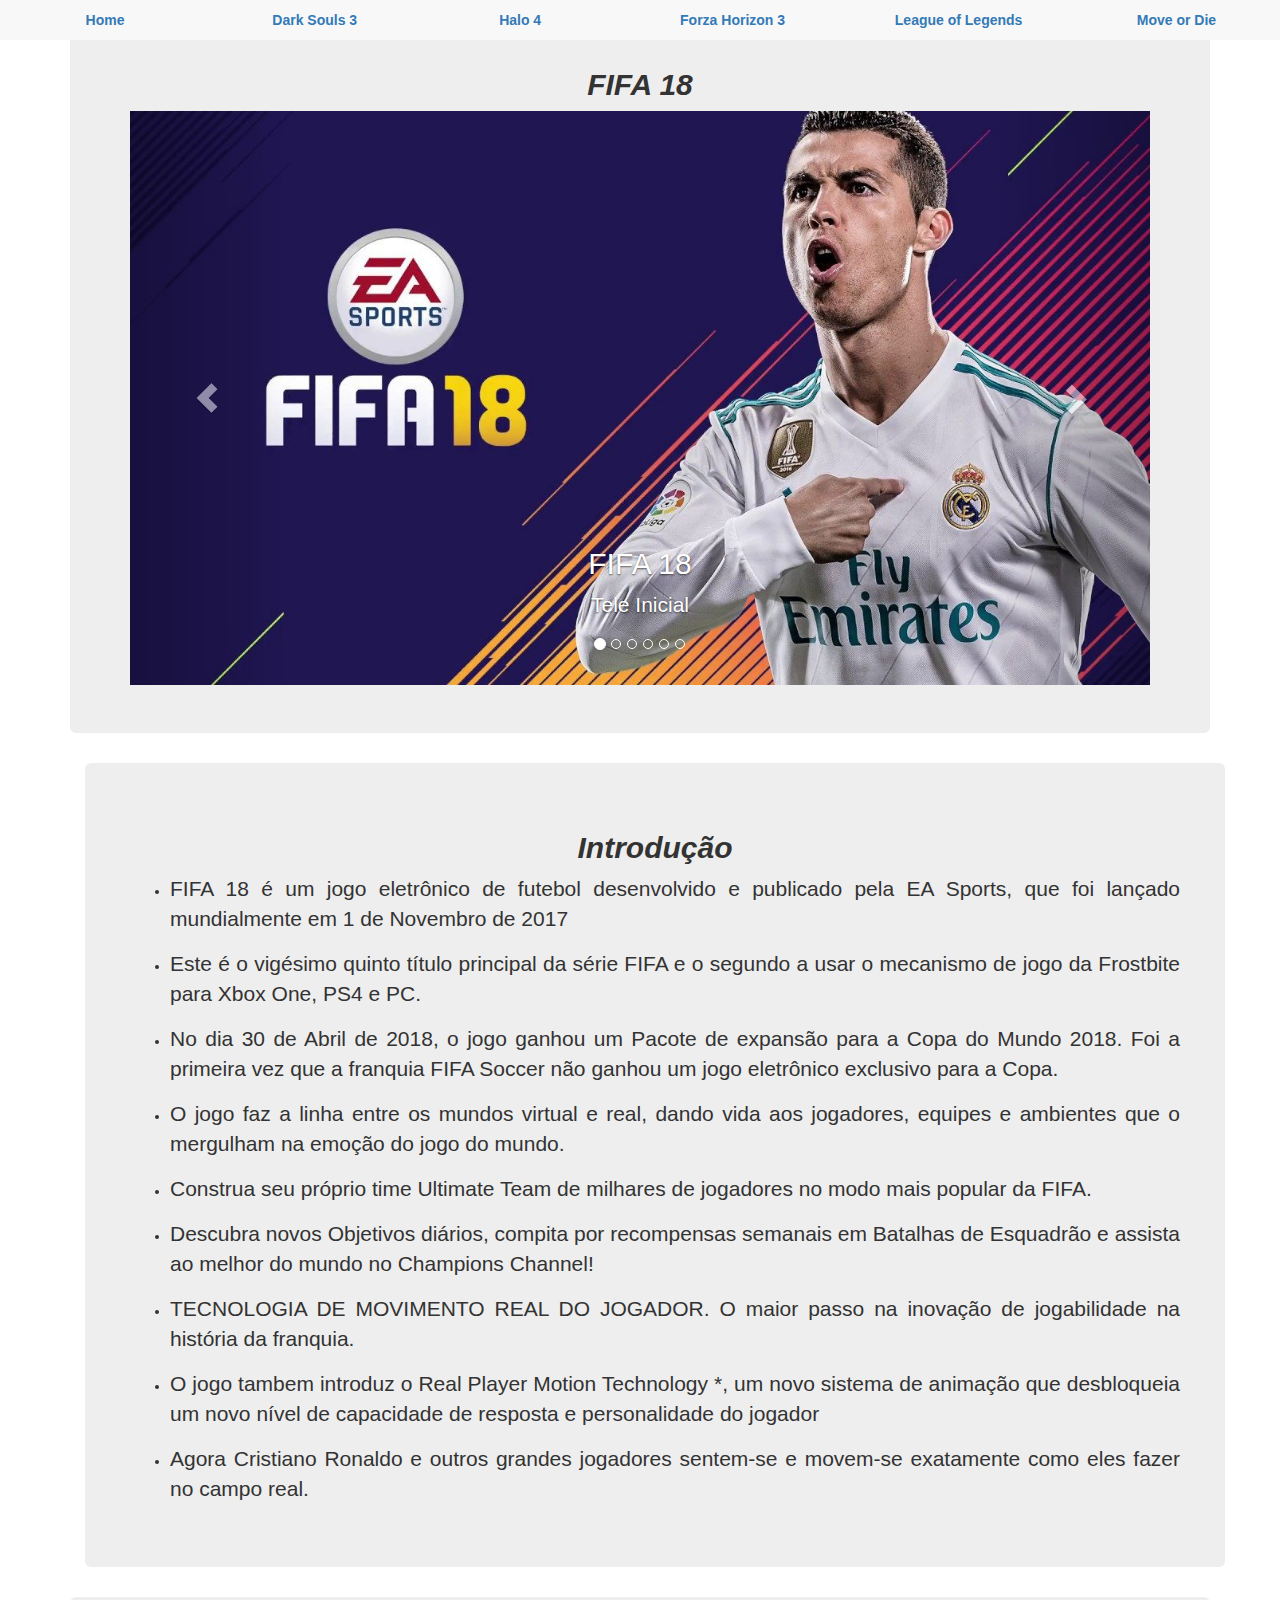
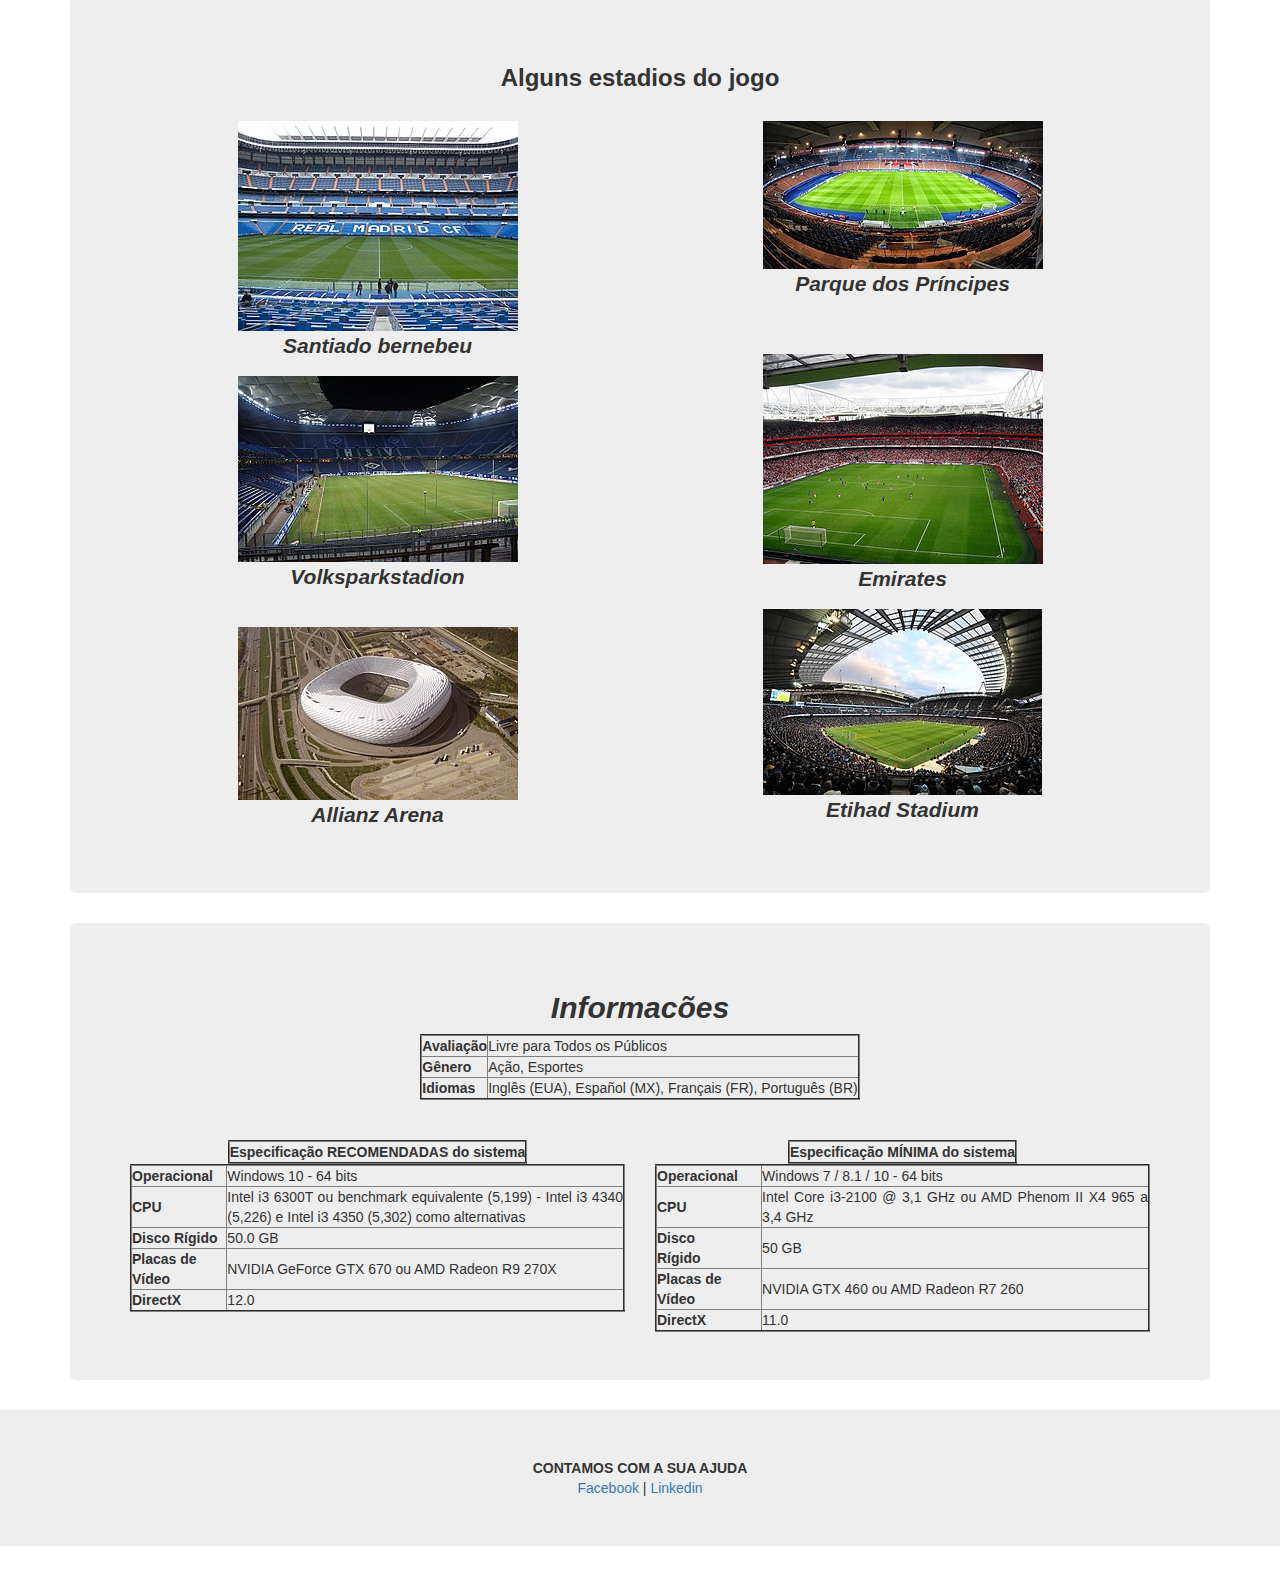
<file: public_html/FIFA 18.html>
<!DOCTYPE html>
<html>
    <head>
        <title>FIFA 18</title>
        <meta charset="UTF-8">
        <meta name="viewport" content="width=device-width, initial-scale=1.0">
        <link href="css/bootstrap.min.css" rel="stylesheet" type="text/css"/>
        <script src="js/vendor/jquery-1.11.2.min.js" type="text/javascript"></script>
        <script src="js/vendor/bootstrap.min.js" type="text/javascript"></script>
    </head>
    <body>
        <div class="container">
            <div class="navbar-header">
                <nav class="nav navbar-default navbar-fixed-top">
                    <button class="navbar-toggle" type="button" data-toggle="collapse" data-target="#navbarTogglerDemo03" aria-controls="navbarTogglerDemo03" aria-expanded="false" aria-label="Toggle navigation">
                        <span class="sr-only">Alternar Navegação</span>
                        <span class="icon-bar"></span>
                        <span class="icon-bar"></span>
                        <span class="icon-bar"></span>
                    </button>
                    <div class="collapse navbar-collapse" id="navbarTogglerDemo03">
                        <ul class="nav nav-pills nav-justified">
                            <li class="nav-item">
                                <a class="nav-link" href="index.html"><strong>Home</strong></a>
                            </li>
                            <li class="nav-item">
                                <a class="nav-link" href="Dark Souls.html"><strong>Dark Souls 3</strong></a>
                            </li>
                            <li class="nav-item">
                                <a class="nav-link" href="Halo 4.html"><strong>Halo 4</strong></a>
                            </li>
                            <li class="nav-item">
                                <a class="nav-link" href="Forza horizon 3.html"><strong>Forza Horizon 3</strong></a>
                            </li>
                            <li class="nav-item">
                                <a class="nav-link" href="League of legends.html"><strong>League of Legends</strong></a>
                            </li>
                            <li class="nav-item">
                                <a class="nav-link" href="Move or die.html"><strong>Move or Die</strong></a>
                            </li>
                        </ul>
                    </div>
                </nav>
            </div>
        </div>
        <div class="container">
            <div class="jumbotron">
            <h2 class="text-center"><strong><em>FIFA 18</em></strong></h2>
            <!--Indicadores do nosso carrossel-->
            <div id="carrossel" class="carousel slide" data-ride="carousel" data-interval="4000">
                <ol class="carousel-indicators">
                    <li data-target="#carrossel" data-slide-to="0" class="active"></li>
                    <li data-target="#carrossel" data-slide-to="1"></li>
                    <li data-target="#carrossel" data-slide-to="2"></li>
                    <li data-target="#carrossel" data-slide-to="3"></li>
                    <li data-target="#carrossel" data-slide-to="4"></li>
                    <li data-target="#carrossel" data-slide-to="5"></li>
                </ol>
                <div class="carousel-inner">
                    <div class="item active">
                        <img src="img/Tela Inicial.jpg"
                             alt="FIFA 18" style="width:100%;">
                        <div class="carousel-caption">
                            <h2>FIFA 18</h2>
                            <p>Tele Inicial</p>
                        </div>
                    </div>
                    <div class="item">
                        <img src="img/Configurações do Controle.jpg"
                             alt="FIFA 18" style="width:100%;">
                        <div class="carousel-caption">
                            <h3>FIFA 18</h3>
                            <p>Configurações do Controle</p>
                        </div>
                    </div>
                    <div class="item">
                        <img src="img/Criar Personagem.jpg"
                             alt="FIFA 18" style="width:100%;">
                        <div class="carousel-caption">
                            <h2>FIFA 18</h2>
                            <p>Criar Personagem</p>
                        </div>
                    </div>
                    <div class="item">
                        <img src="img/Real Madrid vs Barcelona.jpg"
                               alt="FIFA 18" style="width:100%;">
                        <div class="carousel-caption">
                            <h2>FIFA 18</h2>
                            <p>Celecionar Time para Jogar</p>
                        </div>
                    </div>
                    <div class="item">
                        <img src="img/Torcida.jpg"
                               alt="FIFA 18" style="width:100%;">
                        <div class="carousel-caption">
                            <h2>FIFA 18</h2>
                            <p>Torcida</p>
                        </div>
                    </div>
                    <div class="item">
                        <img src="img/Comemoração.jpg"
                               alt="FIFA 18" style="width:100%;">
                        <div class="carousel-caption">
                            <h2>FIFA 18</h2> 
                            <p>Comemoração depois do GOL!</p>
                        </div>
                    </div>
                </div>
                <!-- Controles de navegação direita e esquerda -->
                <a class="left carousel-control" href="#carrossel" data-slide="prev">
                    <span class="glyphicon glyphicon-chevron-left"></span>
                    <span class="sr-only">Anterior</span>
                </a>
                <a class="right carousel-control" href="#carrossel" data-slide="next">
                    <span class="glyphicon glyphicon-chevron-right"></span>
                    <span class="sr-only">Próximo</span></a>
            </div>  
            </div>
            <div class="container">
                <div class="jumbotron">
                    <div class="row">
                        <h2 class="text-center"><em><strong>Introdução</strong></em></h2>
                        <ul class="text-justify">
                            <li>
                                <p>FIFA 18 é um jogo eletrônico de futebol desenvolvido e 
                                    publicado pela EA Sports, que foi lançado mundialmente 
                                    em 1 de Novembro de 2017</p>
                            </li>
                            <li>    
                                <p>Este é o vigésimo quinto título principal da série FIFA e o segundo a usar o mecanismo de jogo da Frostbite para Xbox One, PS4 e PC.</p>
                            </li>
                            <li>
                                <p>No dia 30 de Abril de 2018, o jogo ganhou um Pacote de 
                                expansão para a Copa do Mundo 2018. Foi a primeira vez que a
                                franquia FIFA Soccer não ganhou um jogo eletrônico exclusivo
                                 para a Copa.</p>
                            </li>
                                <li>
                                <p>
                                O jogo faz a linha entre os mundos virtual e real, dando vida aos jogadores, equipes e 
                                ambientes que o mergulham na emoção do jogo do mundo.
                                </p>
                            </li>
                            <li>
                                <p>
                                Construa seu próprio time Ultimate Team de milhares de jogadores no modo mais popular da FIFA.
                                </p>
                            </li>
                            <li>
                                <p>
                                Descubra novos Objetivos diários, compita por recompensas semanais em Batalhas de Esquadrão 
                                e assista ao melhor do mundo no Champions Channel! 
                                </p>
                            </li>
                            <li>
                                <p>
                                TECNOLOGIA DE MOVIMENTO REAL DO JOGADOR. O maior passo na inovação de jogabilidade na 
                                história da franquia.
                                </p>
                            </li>
                            <li>
                                <p>
                                O jogo tambem introduz o Real Player Motion Technology *, um novo sistema de animação que 
                                desbloqueia um novo nível de capacidade de resposta e personalidade do jogador
                                </p>
                            </li>
                            <li>
                                <p>
                                Agora Cristiano Ronaldo e outros grandes jogadores sentem-se e movem-se exatamente como 
                                eles fazer no campo real.
                                </p>
                            </li>
                        </ul>
                    </div>
                </div>
            </div>
        </div>
        <div class="container">
            <div class="jumbotron">
                <div class="row text-center">
                    <h3 class="text-center"><strong>Alguns estadios do jogo</strong></h3>
                    <br>
                    <div class="col-lg-6">
                        <img src="img/Santiago Bernabeu.jpg" alt="" title="img/Santiago Bernabeu.jpg"/>
                        <p><strong><em>Santiado bernebeu</em></strong></p>
                        <img src="img/Volksparkstadion.jpg" alt="" title="Volksparkstadion"/>
                        <p><strong><em>Volksparkstadion</em></strong></p>
                        <br>
                        <img src="img/Allianz Arena.jpg" alt="" title="Allianz Arena"/>
                        <p><strong><em>Allianz Arena</em></strong></p>
                    </div>
                    <div class="col-lg-6">
                        <img src="img/Parque dos Príncipes.jpg" alt="" title="Parque dos Príncipes"/>
                        <p><strong><em>Parque dos Príncipes</em></strong></p>
                        <br><br>
                        <img src="img/Emirates Stadium.jpg" alt="" title="Emirates Stadium"/>
                        <p><strong><em>Emirates</em></strong></p>
                        <img src="img/Etihad Stadium.jpg" alt="Etihad Stadium"/>
                        <p><strong><em>Etihad Stadium</em></strong></p>
                    </div>
                </div>
            </div>
        </div>
        <div class="container">
            <div class="jumbotron">
                <div class="row">
                    <h2 class="text-center"><em><strong>Informacões</strong></em></h2>
                    <table class="text-justify" border="2" style="margin:0 auto">
                        <tr>
                            <th>Avaliação</th>
                            <td>Livre para Todos os Públicos</td>
                        </tr>
                        <tr>
                            <th>Gênero</th>
                            <td>Ação, Esportes</td>
                        </tr>
                        <tr>
                            <th>Idiomas</th>
                            <td>Inglês (EUA), Español (MX), Français (FR), Português (BR)</td>
                        </tr>
                    </table>
                </div>
                <br><br>
                <div class="row">
                    <div class="col-xs-12 col-md-6 col-lg-6">
                        <table class="text-justify" border="2" style="margin:0 auto">
                            <tr>
                                <th>Especificação RECOMENDADAS do sistema</th>
                            </tr>
                        </table>
                        <table class="text-justify" border="2">
                            <tr>
                                <th>Operacional</th>
                                <td>Windows 10 - 64 bits</td>
                            </tr>
                            <tr>
                                <th>CPU</th>
                                <td>Intel i3 6300T ou benchmark equivalente (5,199) - Intel i3 4340 (5,226) e Intel i3 4350 (5,302) como alternativas</td>
                            </tr>
                            <tr>
                                <th>Disco Rígido</th>
                                <td>50.0 GB</td>
                            </tr>   
                            <tr>
                                <th>Placas de Vídeo</th>
                                <td>NVIDIA GeForce GTX 670 ou AMD Radeon R9 270X </td>
                            </tr>
                            <tr>   
                                <th>DirectX</th>
                                <td>12.0</td>
                            </tr>
                        </table>
                    </div>
                    <div class="col-xs-12 col-md-6 col-lg-6">
                        <table class="text-justify" border="2" style="margin:0 auto">
                            <tr>
                                <th>Especificação MÍNIMA do sistema</th>
                            </tr>
                        </table>
                        <table class="text-justify" border="2">
                            <tr>
                                <th>Operacional</th>
                                <td>Windows 7 / 8.1 / 10 - 64 bits </td>
                            </tr>
                            <tr>
                                <th>CPU</th>
                                <td>Intel Core i3-2100 @ 3,1 GHz ou AMD Phenom II X4 965 a 3,4 GHz </td>
                            </tr>
                            <tr>
                                <th>Disco <br>
                                    Rígido
                                </th>
                                <td>50 GB</td>
                            </tr>  
                            <tr>
                                <th>Placas de Vídeo</th>
                                <td>NVIDIA GTX 460 ou AMD Radeon R7 260</td>
                            </tr>
                                <th>DirectX</th>
                                <td>11.0 </td>
                            </tr>                  
                        </table>
                    </div>
                </div>
            </div>
        </div>
        <footer>
            <p class="jumbotron text-center"><strong>CONTAMOS COM A SUA AJUDA</strong><br/>
                <a href="https://www.facebook.com" target="_blank">Facebook</a> |
                <a href="https://www.linkedin.com" target="blank">Linkedin</a>
            </p>
        </footer>
   </body>
</html>
</file>
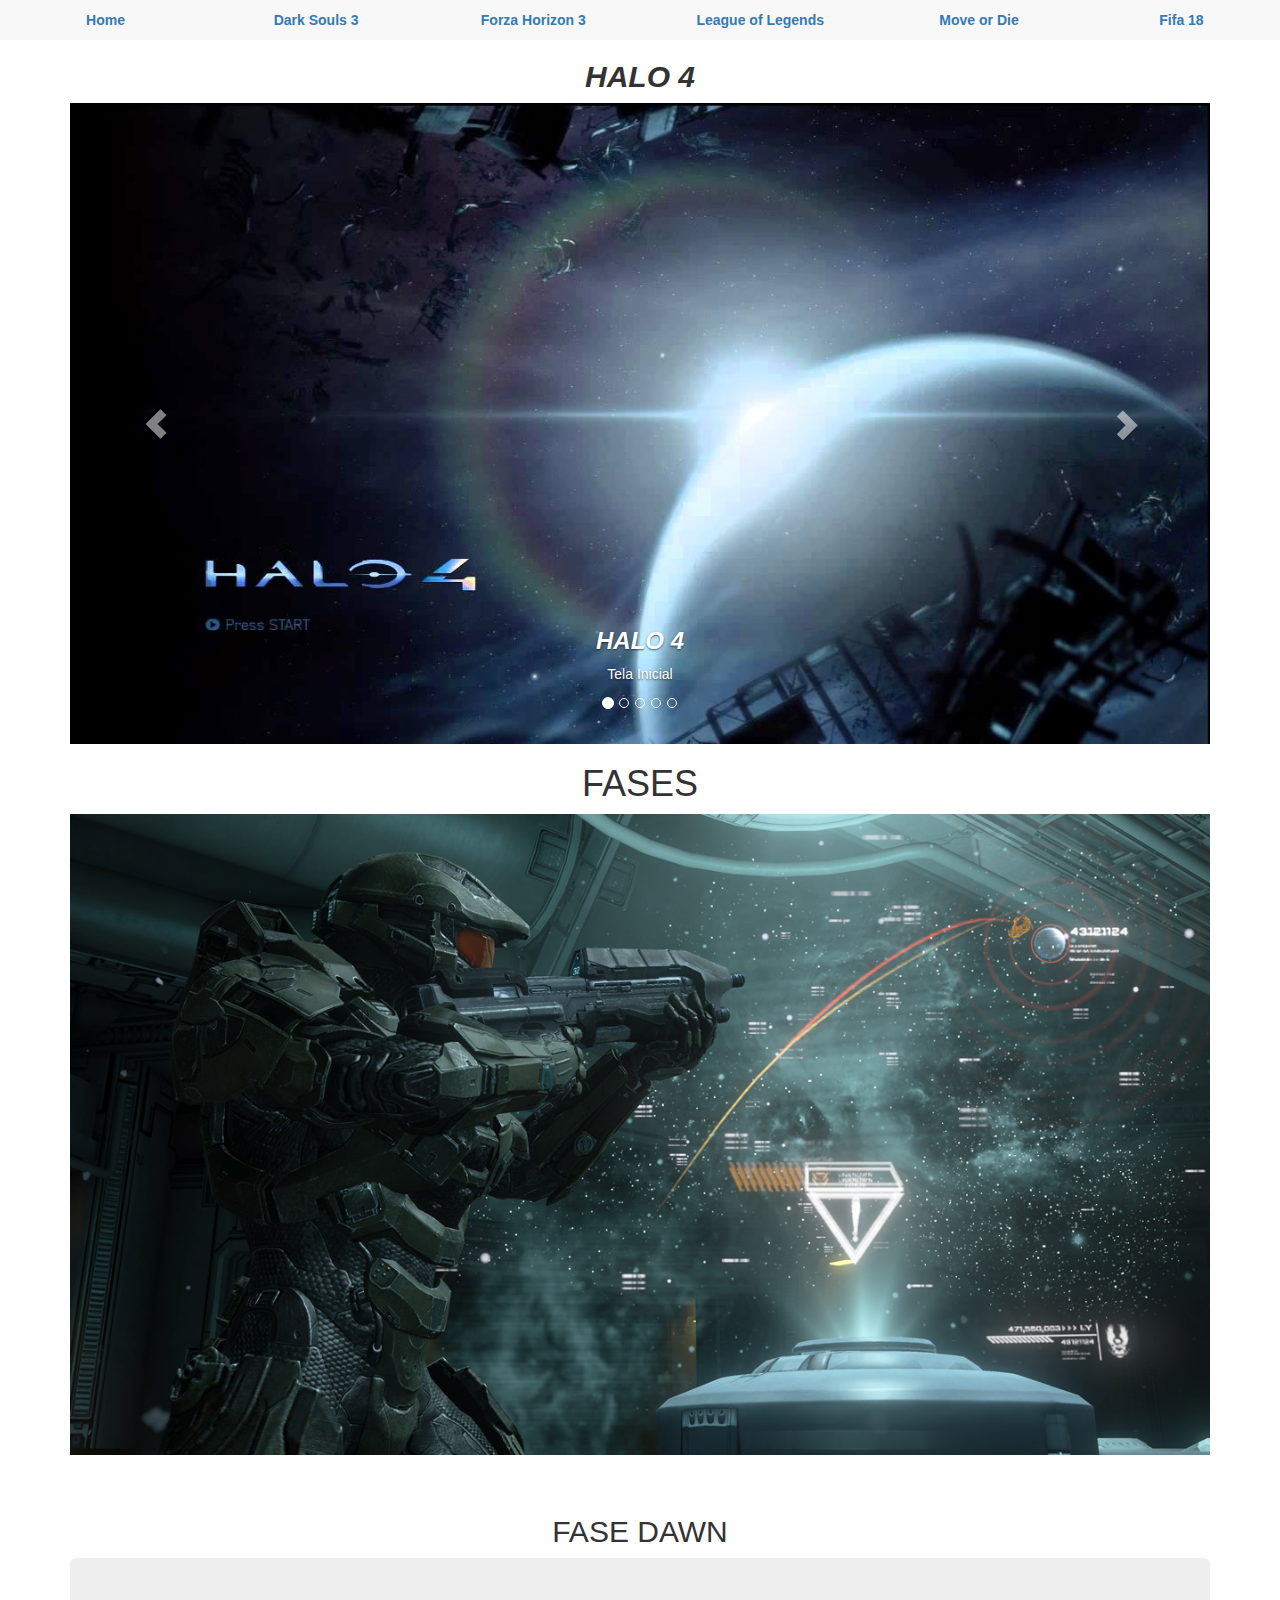
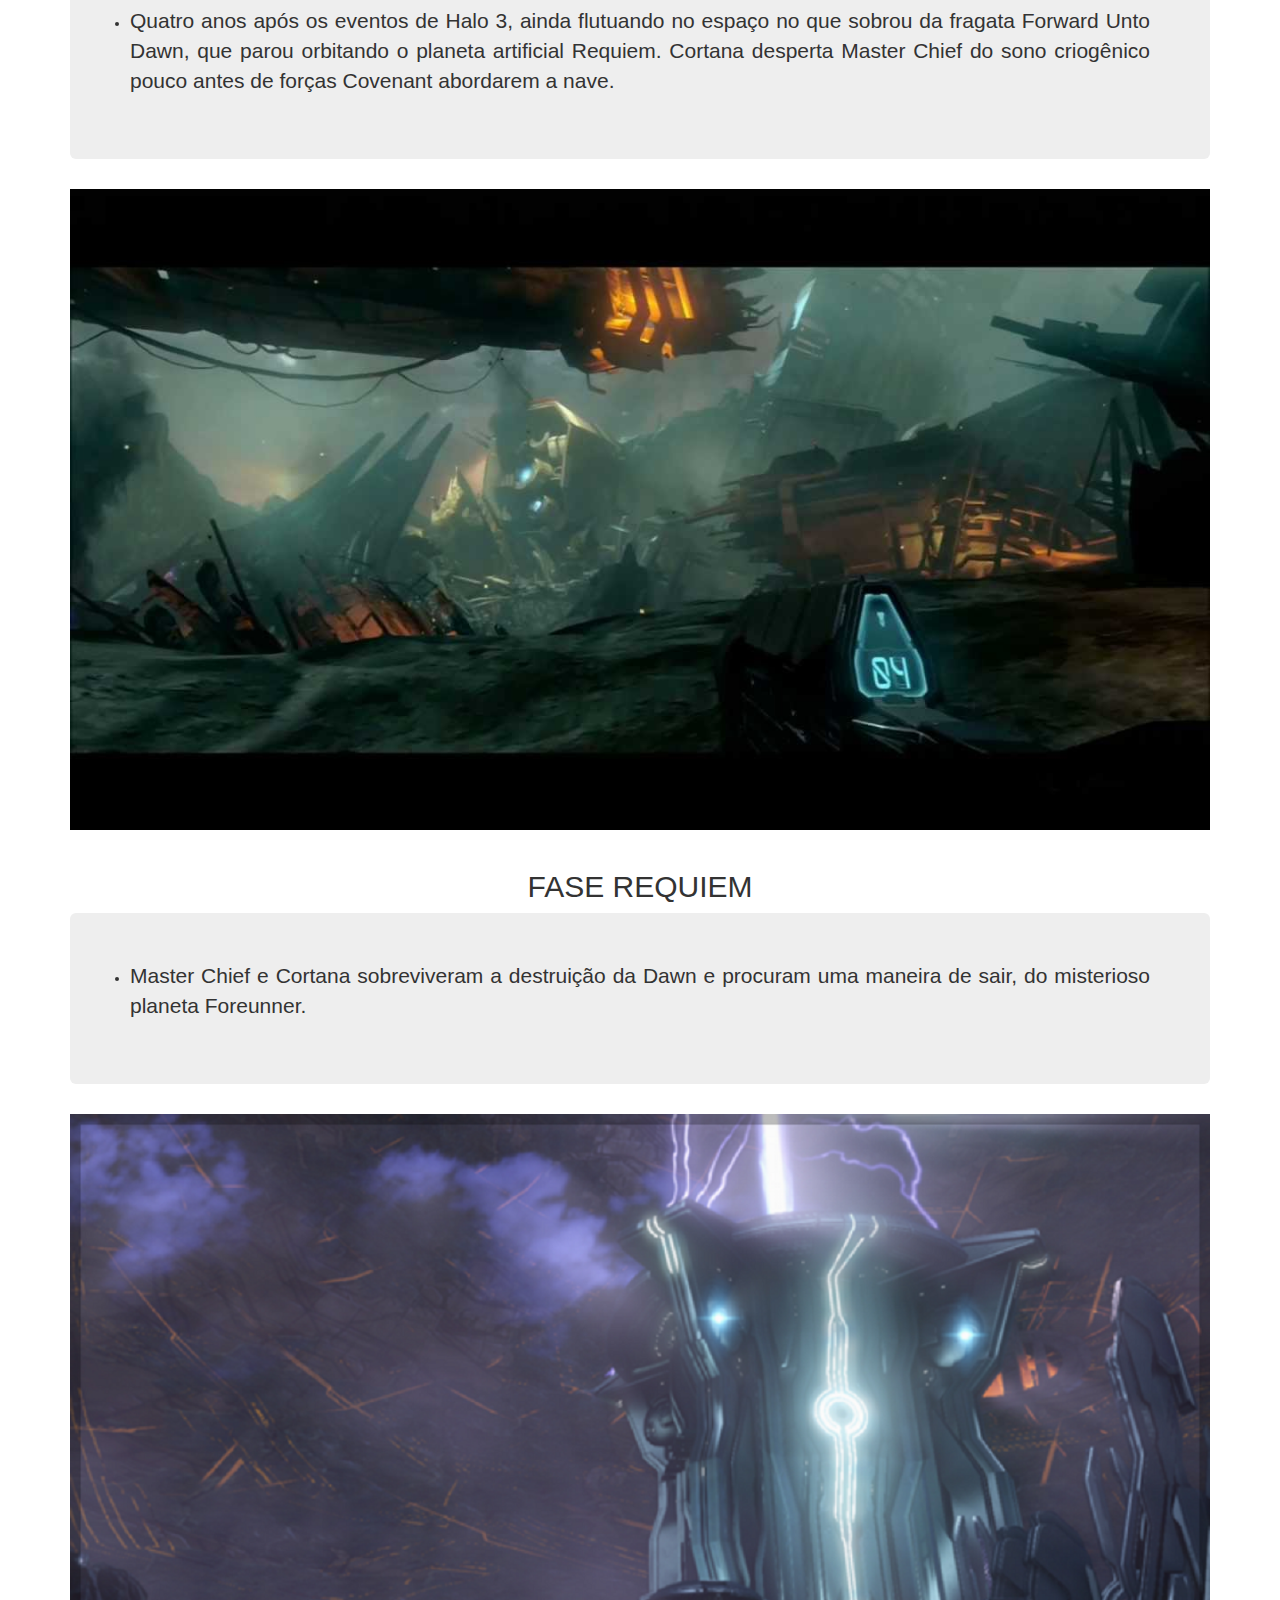
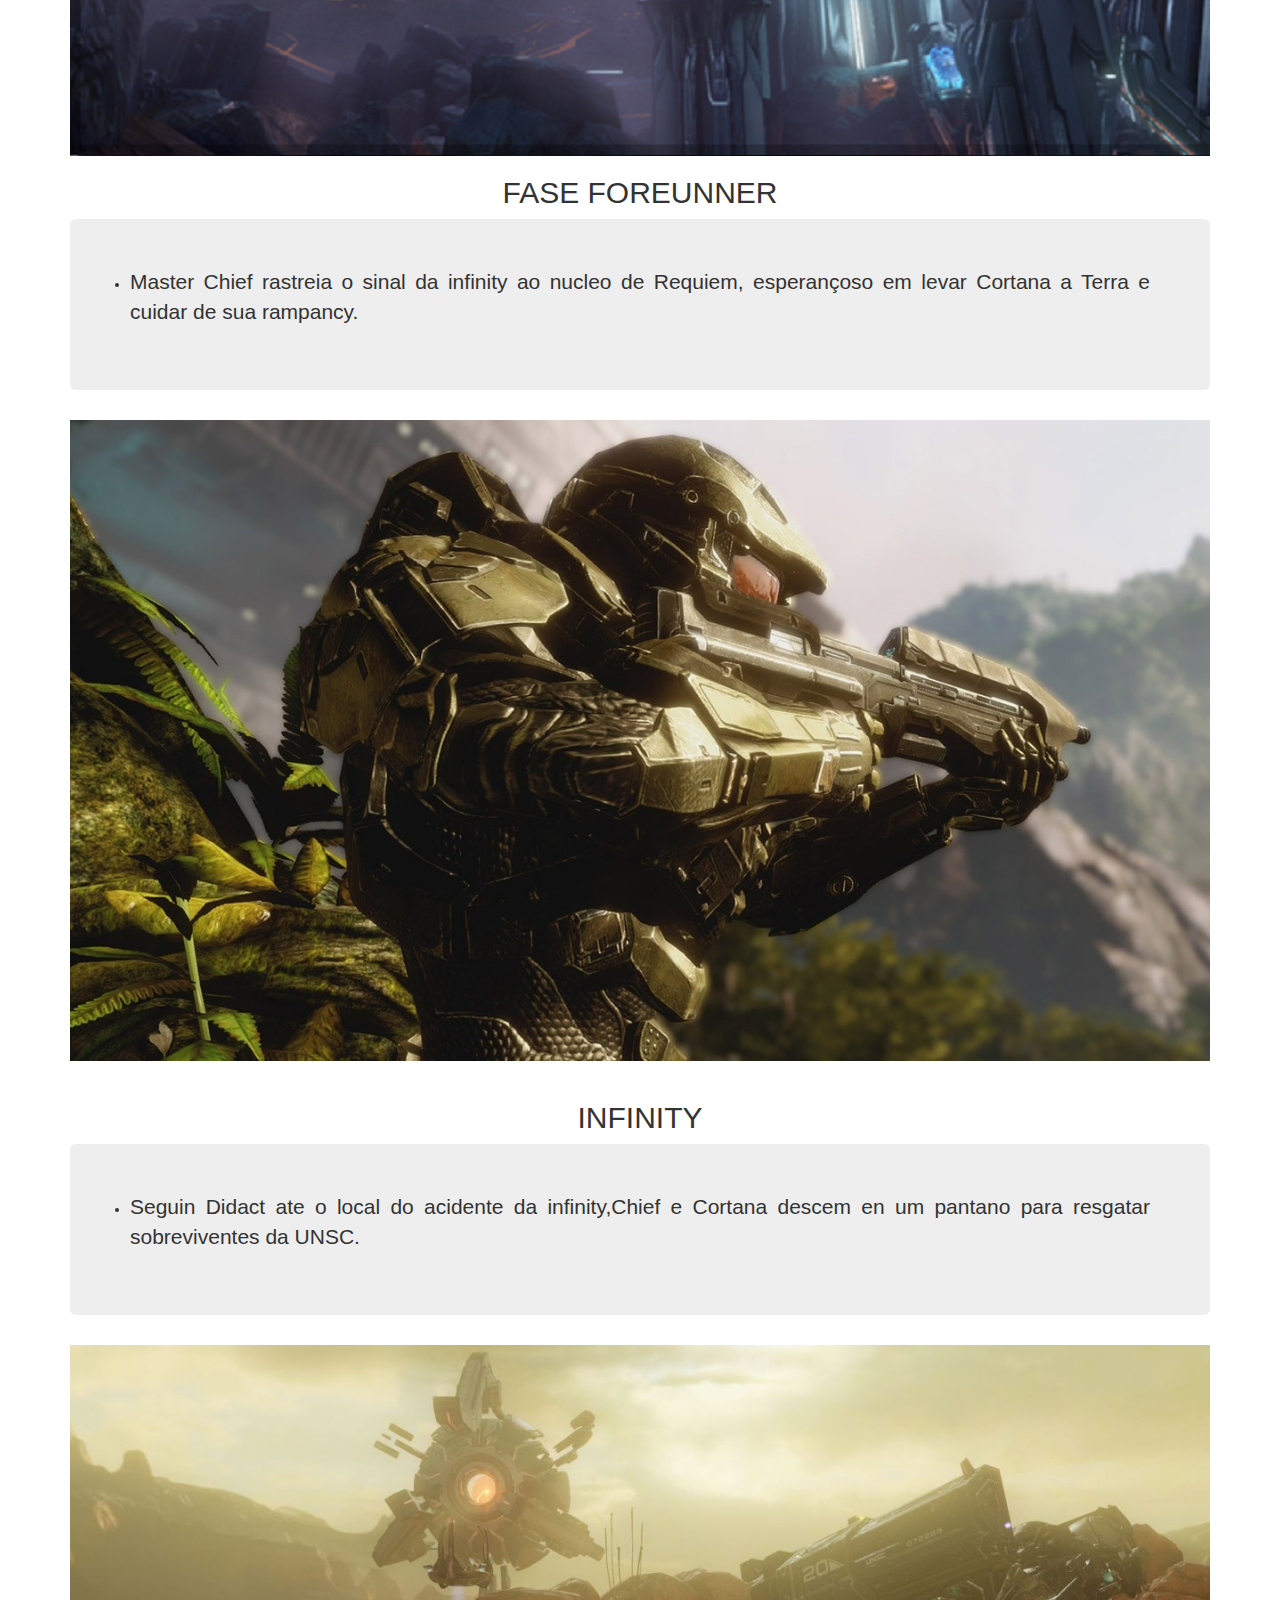
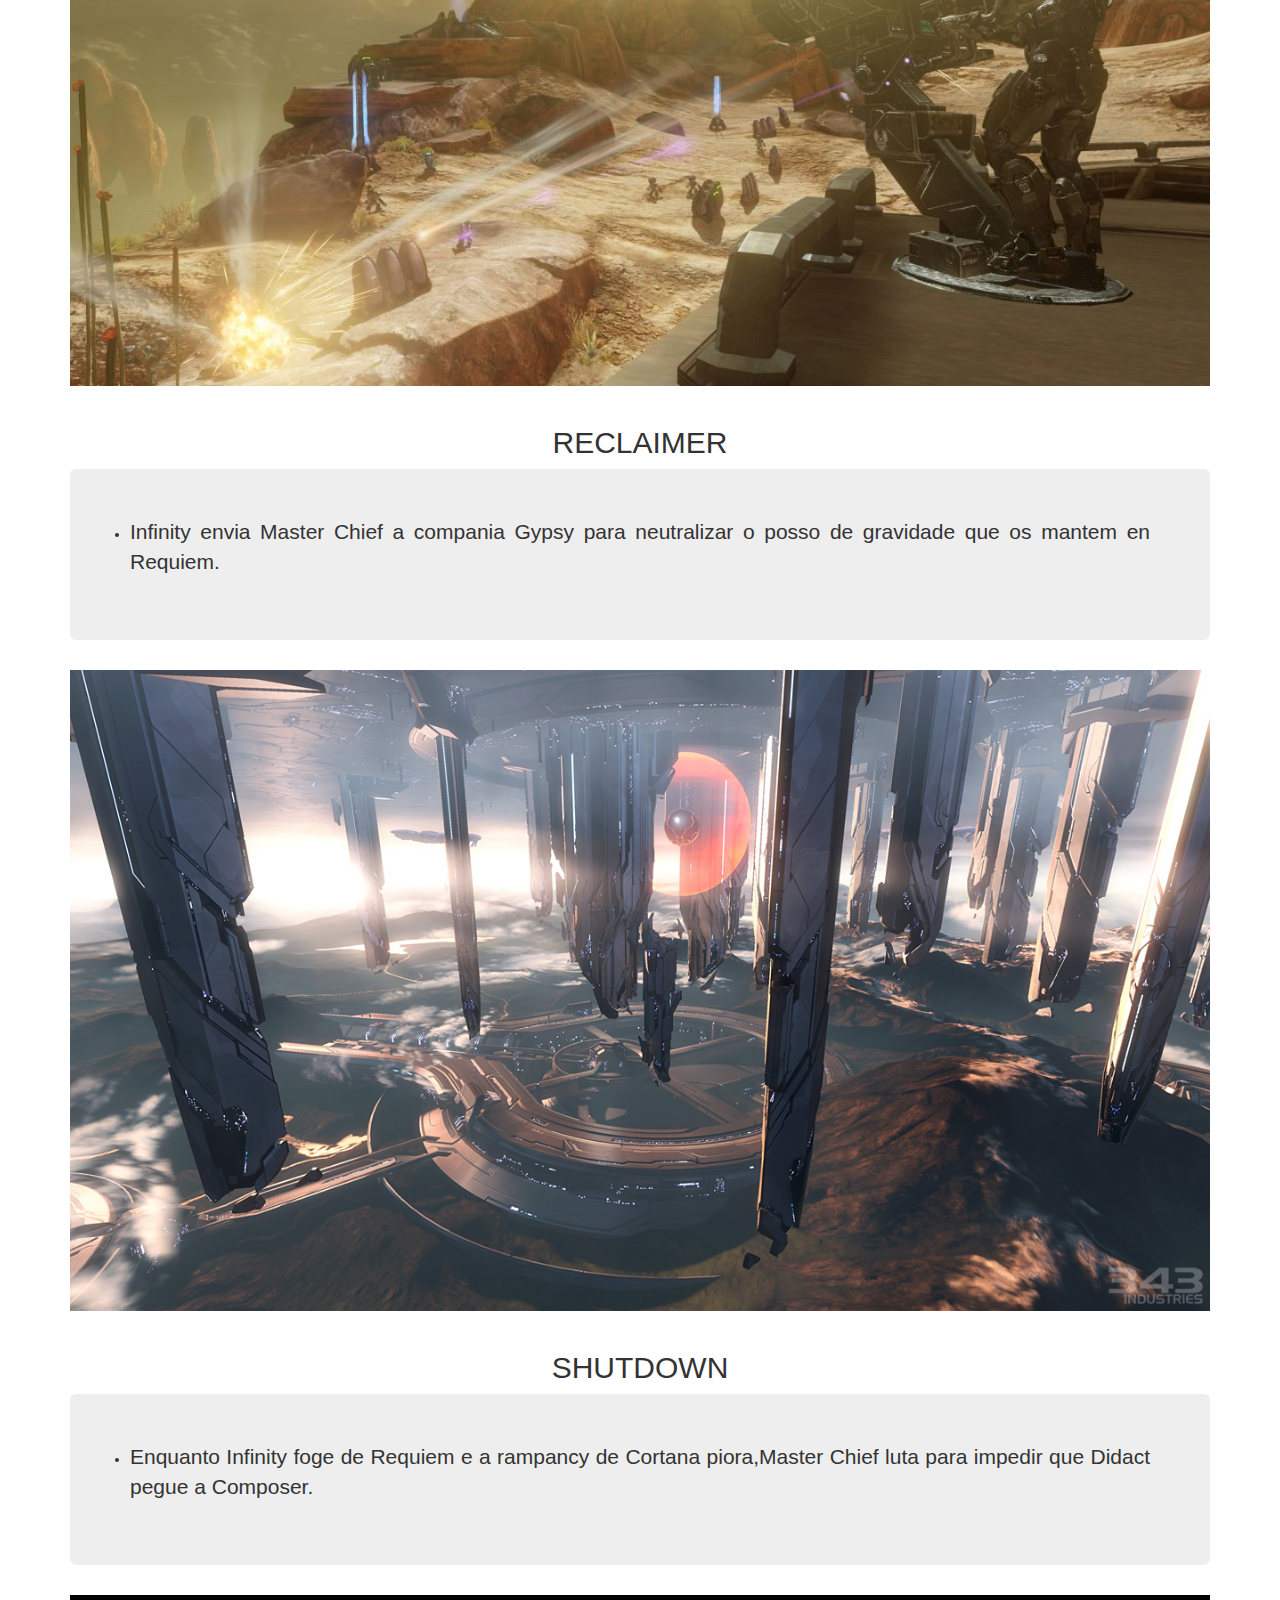
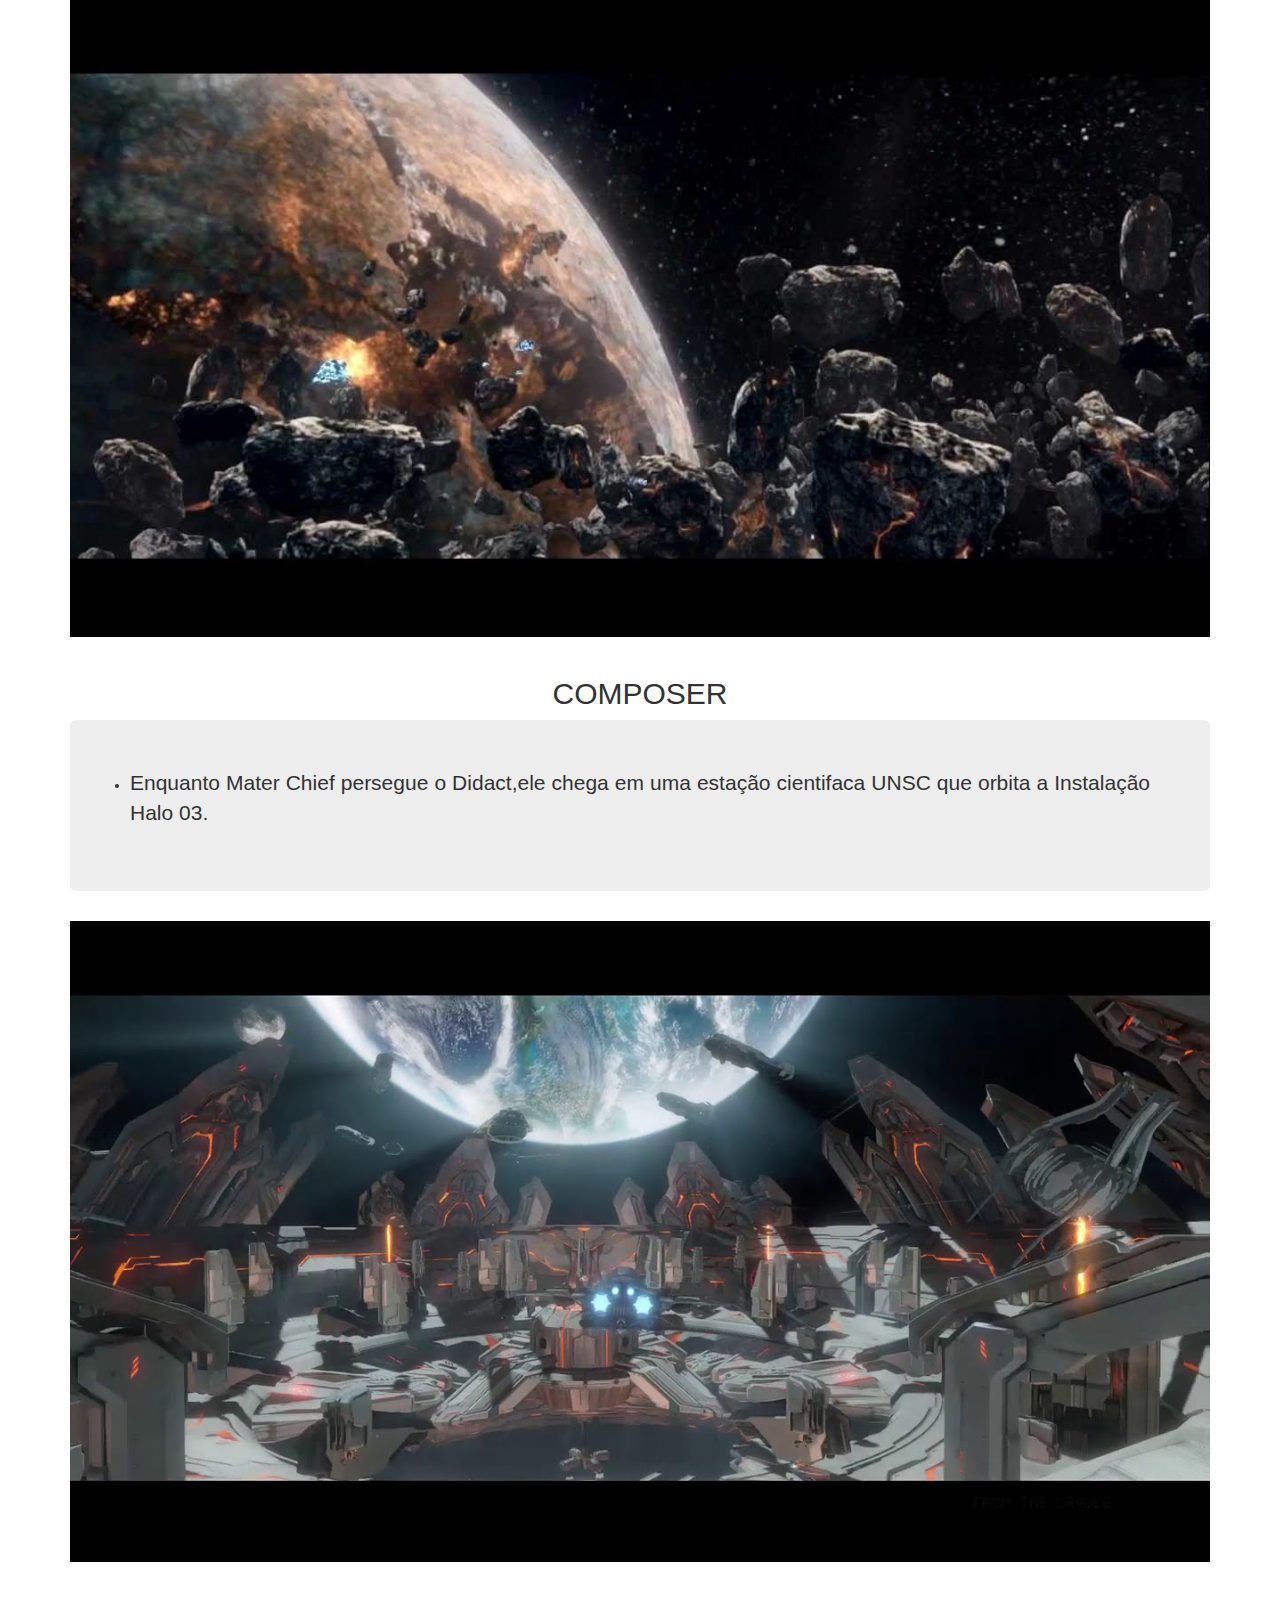
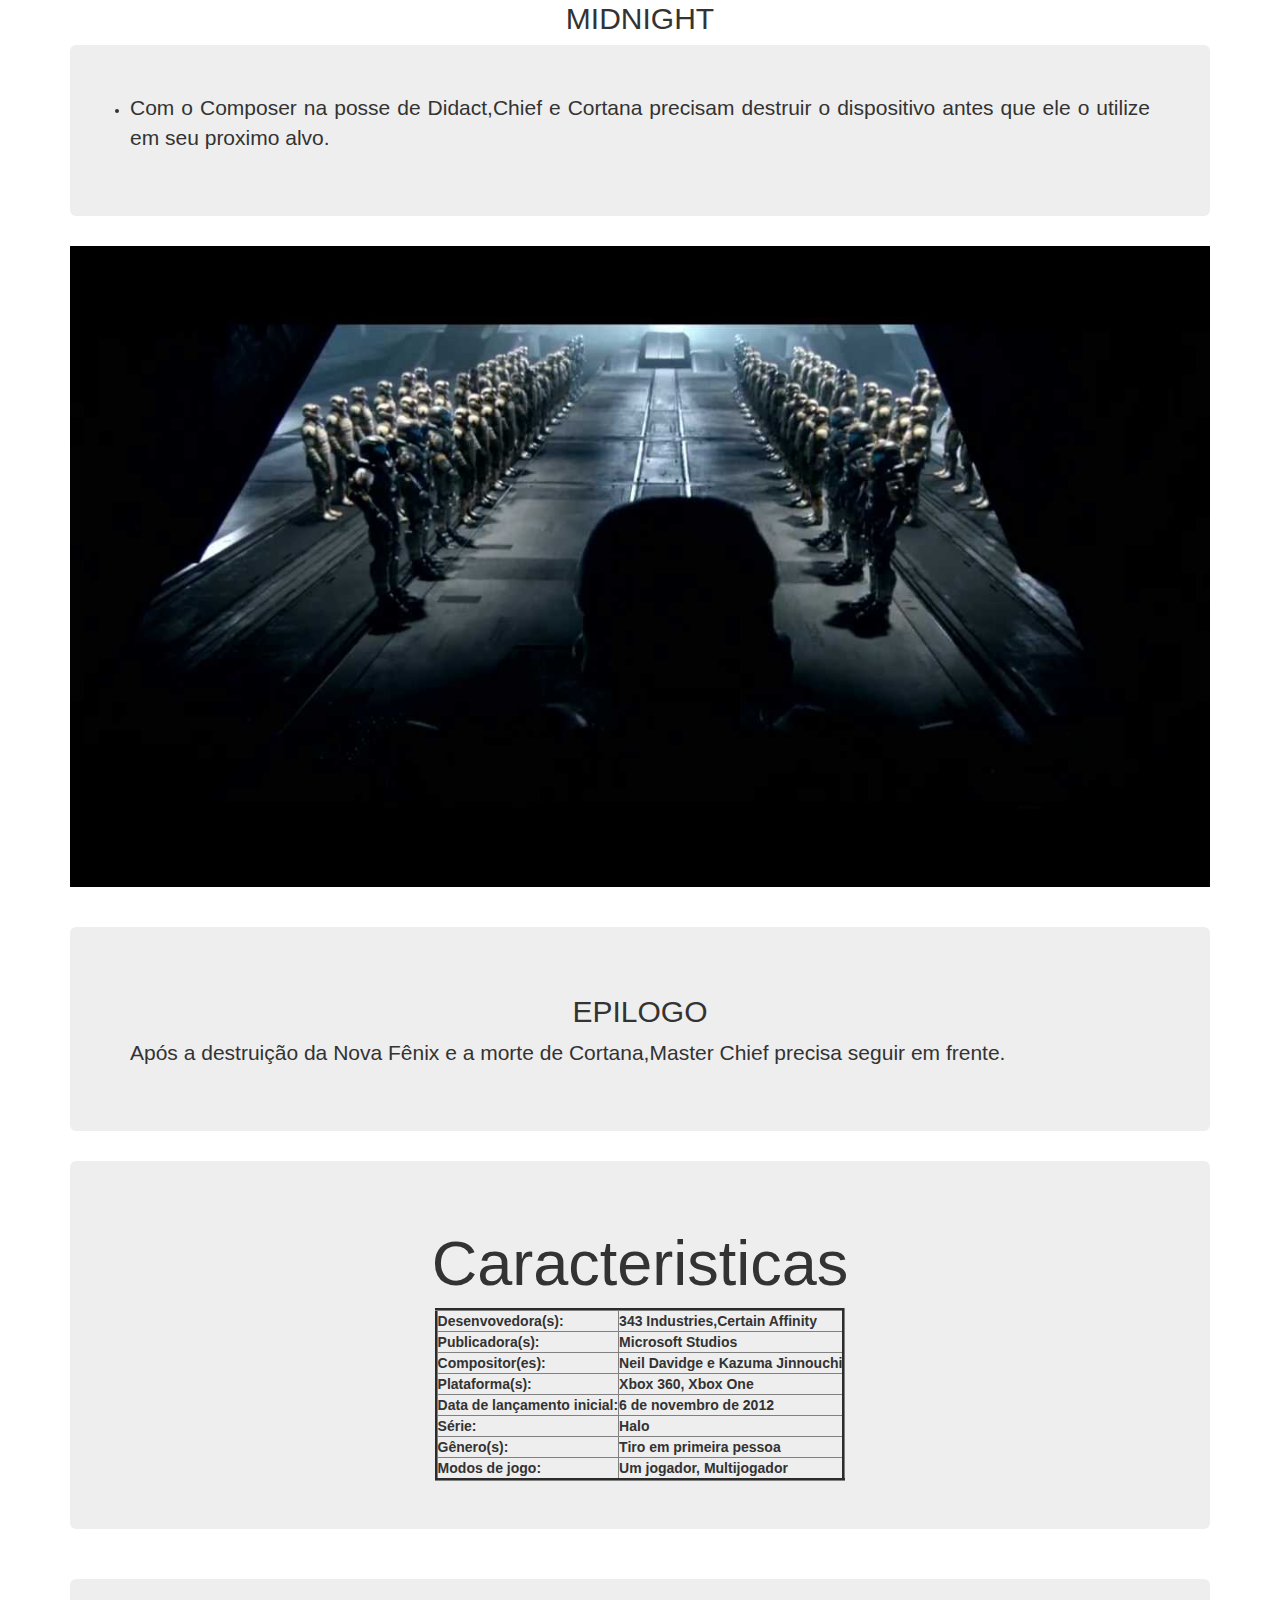
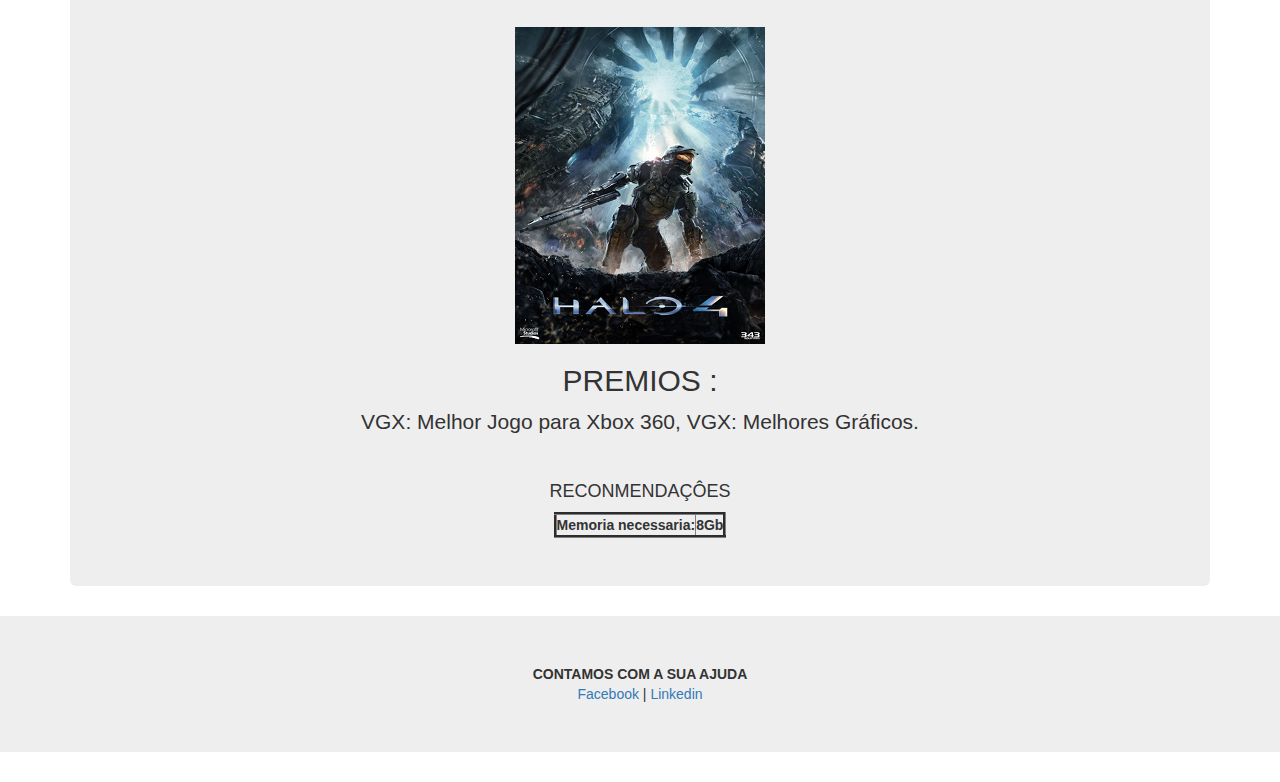
<file: public_html/Halo 4.html>
<!DOCTYPE html>
<html>
    <head>
        <title>Halo 4</title>
        
        <meta charset="UTF-8">
        <meta name="viewport" content="width=device-width, initial-scale=1.0">
        <link href="css/bootstrap.min.css" rel="stylesheet" type="text/css"/>
        <script src="js/vendor/jquery-1.11.2.min.js" type="text/javascript"></script>
        <script src="js/vendor/bootstrap.min.js" type="text/javascript"></script>
    </head>
    <body id="up">
        <div class="container">
            <div class="navbar-header">
                <nav class="nav navbar-default navbar-fixed-top">
                    <button class="navbar-toggle" type="button" data-toggle="collapse" data-target="#navbarTogglerDemo03" aria-controls="navbarTogglerDemo03" aria-expanded="false" aria-label="Toggle navigation">
                        <span class="sr-only">Alternar Navegação</span>
                        <span class="icon-bar"></span>
                        <span class="icon-bar"></span>
                        <span class="icon-bar"></span>
                    </button>
                    <div class="collapse navbar-collapse" id="navbarTogglerDemo03">
                        <ul class="nav nav-pills nav-justified">
                            <li class="nav-item">
                                <a class="nav-link" href="index.html"><strong>Home</strong></a>
                            </li>
                            <li class="nav-item">
                                <a class="nav-link" href="Dark Souls.html"><strong>Dark Souls 3</strong></a>
                            </li>
                            <li class="nav-item">
                                <a class="nav-link" href="Forza horizon 3.html"><strong>Forza Horizon 3</strong></a>
                            </li>
                            <li class="nav-item">
                                <a class="nav-link" href="League of legends.html"><strong>League of Legends</strong></a>
                            </li>
                            <li class="nav-item">
                                <a class="nav-link" href="Move or die.html"><strong>Move or Die</strong></a>
                            </li>
                            <li class="nav-item">
                                <a class="nav-link" href="FIFA 18.html"><strong>Fifa 18</strong></a>
                            </li>
                        </ul>
                    </div>
                </nav>
            </div>
        </div>
        <div class="container">
            <h2 class="text-center"><em><strong>HALO 4</strong></em></h2>
            <div id="carrossel" class="carousel slide" data-ride="carousel" data-interval="6000">
                <ol class="carousel-indicators">
                    <li data-target="#carrossel" data-slide-to="0" class="active"></li>
                    <li data-target="#carrossel" data-slide-to="1"></li>
                    <li data-target="#carrossel" data-slide-to="2"></li>
                    <li data-target="#carrossel" data-slide-to="3"></li>
                    <li data-target="#carrossel" data-slide-to="4"></li>
                </ol>
                <div class="carousel-inner">
                    <div class="item active">
                        <img src="img/Inicial.jpg" alt="" style="width:100%;">
                        <div class="carousel-caption">
                            <h3 class="text-center"><em><strong>HALO 4</strong></em></h3>
                            <p>Tela Inicial</p>
                        </div>
                    </div>
                    <div class="item">
                        <img src="img/masterc.jpg" alt="Master Chief" style="width:100%;">
                        <div class="carousel-caption">
                            <h3 class="text-center">MASTER CHIEF</h3>
                            <p class="text-justify">
                                Basicamente  um supersoldado ciberneticamente aprimorado educado desde muito novo para ser uma arma,
                                e quase nunca visto sem a sua armadura e capacete verde. É frequentemente referido pela sua categoria "Master Chief",
                                ao invés do seu nome, que lhe é dada durante os eventos da primeira trilogia do universo de Halo,
                                culminando no final do terceiro jogo quando John-117 é canonicamente promovido in absentia à patente de "Master Chief".
                            </p>
                        </div>
                    </div>
                    <div class="item"> 
                        <img src="img/cortana.jpg" alt="Cortana" style="width:100%;">
                        <div class="carousel-caption">
                            <h3 class="text-center">CORTANA</h3>
                            <p class="text-justify">
                                A Cortana foi construída a partir do cérebro clonado da Dr. Catherine Elizabeth Halsey,
                                a criadora do projeto SPARTAN;
                                as redes sinápticas de Halsey serviu de base para os processadores da Cortana
                            </p>
                        </div>
                    </div>
                    <div class="item">
                        <img src="img/Covenants.jpg" alt="Covenants" style="width:100%;">
                        <div class="carousel-caption">
                            <h3 class="text-center">COVENANTS</h3>
                            <p class="text-justify">
                                O Covenant é uma fictícia aliança militar teocrática de raças alienígenas.
                            Eles são compostos de uma variedade de espécies, unidas sob a crença de que os membros da extinta raça conhecida como Forerunner são deuses, e que as estruturas criadas pelos mesmos,
                            a rede de anéis Halo, irão fornecer um caminho sagrado para a salvação; apesar disto, algumas espécies da aliança não são adeptas de tal religião, estando no Covenant apenas por dinheiro.
                            Após os líderes da aliança—os High Prophets—declararem a humanidade como uma afronta aos seus deuses,
                            o Covenant iniciou uma longa campanha genocida contra a tecnologicamente inferior espécie humana.
                            </p>
                        </div>
                    </div>
                    <div class="item">
                        <img src="img/Mantins.jpg" alt="Mantins" style="width:100%;">
                        <div class="carousel-caption">
                            <h3 class="text-center">Mantins</h3>
                            <p class="text-center">
                                "MELHOR VEICULO DO JOGO!!"
                            </p>
                        </div>
                    </div>
                </div>
                <a class="left carousel-control" href="#carrossel" data-slide="prev">
                    <span class="glyphicon glyphicon-chevron-left"></span>
                    <span class="sr-only">Anterior</span>
                </a>
                <a class="right carousel-control" href="#carrossel" data-slide="next">
                    <span class="glyphicon glyphicon-chevron-right"></span>
                    <span class="sr-only">Próximo</span>
                </a>
            </div>
        </div>
        <div class="container">
            <div>
                <h1 class="text-center">FASES</h1> 
                <img src="img/down1.jpg" alt="Down" width="1140"/>
            </div>
            <br><br>
            <div>
                <h2 class="c-heading text-center">FASE DAWN</h2>
                <ul  class="jumbotron">
                    <li>
                        <p class="text-justify">
                            Quatro anos após os eventos de Halo 3, ainda flutuando no espaço no que sobrou da fragata Forward Unto Dawn, que parou orbitando o planeta artificial Requiem.
                            Cortana desperta Master Chief do sono criogênico pouco antes de forças Covenant abordarem a nave.
                        </p>
                    </li>
                </ul>
                <img src="img/requiem2.jpg" alt="Requiem" width="1140"/>
            </div>
            <br>
            <div>
                <h2 class="c-heading text-center">FASE REQUIEM</h2>
                <ul  class="jumbotron">
                    <li>
                        <p class="text-justify">
                            Master Chief e Cortana sobreviveram a destruição da Dawn e procuram uma maneira de sair, 
                            do misterioso planeta Foreunner.
                        </p>
                    </li>
                </ul>
                <img src="img/foreunner3.png" alt="Foreuner" width="1140"/>
            </div>
            <div>
                <h2 class="c-heading text-center">FASE FOREUNNER</h2>
                <ul  class="jumbotron">
                    <li>
                        <p class="text-justify">
                            Master Chief rastreia o sinal da infinity ao nucleo de Requiem, 
                            esperançoso em levar Cortana a Terra e cuidar de sua rampancy.
                        </p>
                    </li>
                </ul>
                <img src="img/Infinity4.jpg" alt="Infinity" width="1140"/>
            </div>
            <br>
            <div>
                <h2 class="c-heading text-center">INFINITY</h2>
                <ul  class="jumbotron">
                    <li>
                        <p class="text-justify">
                            Seguin Didact ate o local do acidente da infinity,Chief e Cortana descem en um pantano 
                            para resgatar sobreviventes da UNSC.
                        </p>
                    </li>
                </ul>
                <img src="img/reclaimer5.jpg" alt="Reclaimer" width="1140"/>
            </div>
            <br>
            <div>
                <h2 class="c-heading text-center">RECLAIMER</h2>
                <ul  class="jumbotron">
                    <li>
                        <p class="text-justify">
                            Infinity envia Master Chief a compania Gypsy para neutralizar o posso de 
                            gravidade que os mantem en Requiem.
                        </p>
                    </li>
                </ul>
                <img src="img/Shutdown.jpg" alt="Shutdown" width="1140"/>
            </div>
            <br>
            <div>
                <h2 class="c-heading text-center">SHUTDOWN</h2>
                <ul  class="jumbotron">
                    <li>
                        <p class="text-justify">
                            Enquanto Infinity foge de Requiem e a rampancy de Cortana piora,Master Chief luta para 
                            impedir que Didact pegue a Composer.
                        </p>
                    </li>
                </ul>
                <img src="img/composer7.jpg" alt="Composer" width="1140"/>
            </div>
            <br>
            <div>
                <h2 class="c-heading text-center">COMPOSER</h2>
                <ul  class="jumbotron">
                    <li>
                        <p class="text-justify">
                            Enquanto Mater Chief persegue o Didact,ele chega em uma estação cientifaca UNSC que orbita a 
                            Instalação Halo 03.
                        </p>
                    </li>
                </ul>
                <img src="img/midnight8.jpg" alt="Midnight" width="1140"/>
            </div>
            <br>
            <div>
                <h2 class="c-heading text-center">MIDNIGHT</h2>
                <ul  class="jumbotron">
                    <li>
                        <p class="text-justify">
                            Com o Composer na posse de Didact,Chief e Cortana precisam destruir o dispositivo antes que ele o 
                            utilize em seu proximo alvo.
                        </p>
                    </li>
                </ul>
                <img src="img/epilogo9.jpg" alt="Epilogo" width="1140"/>
            </div>
            <br><br>
            <div class="jumbotron">
                <h2 class="c-heading text-center">EPILOGO</h2>
                <p class="text-justify">
                    Após a destruição da Nova Fênix e a morte de Cortana,Master Chief precisa seguir em frente.
                </p>
            </div>
        </div>
        <div class="container">
            <div class="jumbotron">
            <h1 class="text-center">Caracteristicas</h1>
            <table border="3" class="table-responsive" style="margin:0 auto">   
                <tr>
                    <th colspan=2>
                        Desenvovedora(s):
                    </th>
                    <th>
                        343 Industries,Certain Affinity
                    </th>
                </tr>
	        <tr>
                    <th colspan=2>
                        Publicadora(s):
                    </th>
                    <th>
                        Microsoft Studios
                    </th>
                </tr>
                <tr>
                    <th colspan=2>
                        Compositor(es):
                    </th>
                    <th>
                        Neil Davidge e Kazuma Jinnouchi
                    </th>
                </tr>
                <tr>
                    <th colspan=2>
                        Plataforma(s):
                    </th>
                    <th>
                        Xbox 360, Xbox One
                    </th>
                </tr>
                <tr>
                    <th colspan=2>
                        Data de lançamento inicial:
                    </th>
                    <th>
                        6 de novembro de 2012
                    </th>
                </tr>
                <tr>
                    <th colspan=2>
                        Série:
                    </th>
                    <th>
                        Halo
                    </th>
                </tr>
                <tr>
                    <th colspan=2>
                        Gênero(s):
                    </th>
                    <th>
                        Tiro em primeira pessoa
                    </th>
                </tr>
                <tr>
                    <th colspan=2>
                        Modos de jogo:
                    </th>
                    <th>
                        Um jogador, Multijogador
                    </th>
                </tr>
            </table>
            </div>
        </div>
        <br>
        <div class="container">
            <div class="jumbotron">
                <img class="img-responsive" src="img/Halo_4.png" alt="HALO 4"/>
                <h2 class="c-heading text-center">PREMIOS :</h2>
                <p class="text-center">
                    VGX: Melhor Jogo para Xbox 360, VGX: Melhores Gráficos.
                </p>
                <br>
                <h4 class="text-center">RECONMENDAÇÔES</h4>
                <table class="table-responsive" border="3" style="margin:0 auto">
                    <tr>
                        <th class="text-justify" colspan="2">
                            Memoria necessaria:
                        </th>
                        <th class="text-justify">
                            8Gb
                        </th>
                    </tr>
                </table>
            </div>
        </div>
        <footer>
            <p class="jumbotron text-center"><strong>CONTAMOS COM A SUA AJUDA</strong><br/>
                <a href="https://www.facebook.com" target="_blank">Facebook</a> |
                <a href="https://www.linkedin.com" target="blank">Linkedin</a>
            </p>
        </footer>
    </body>
</html>
</file>
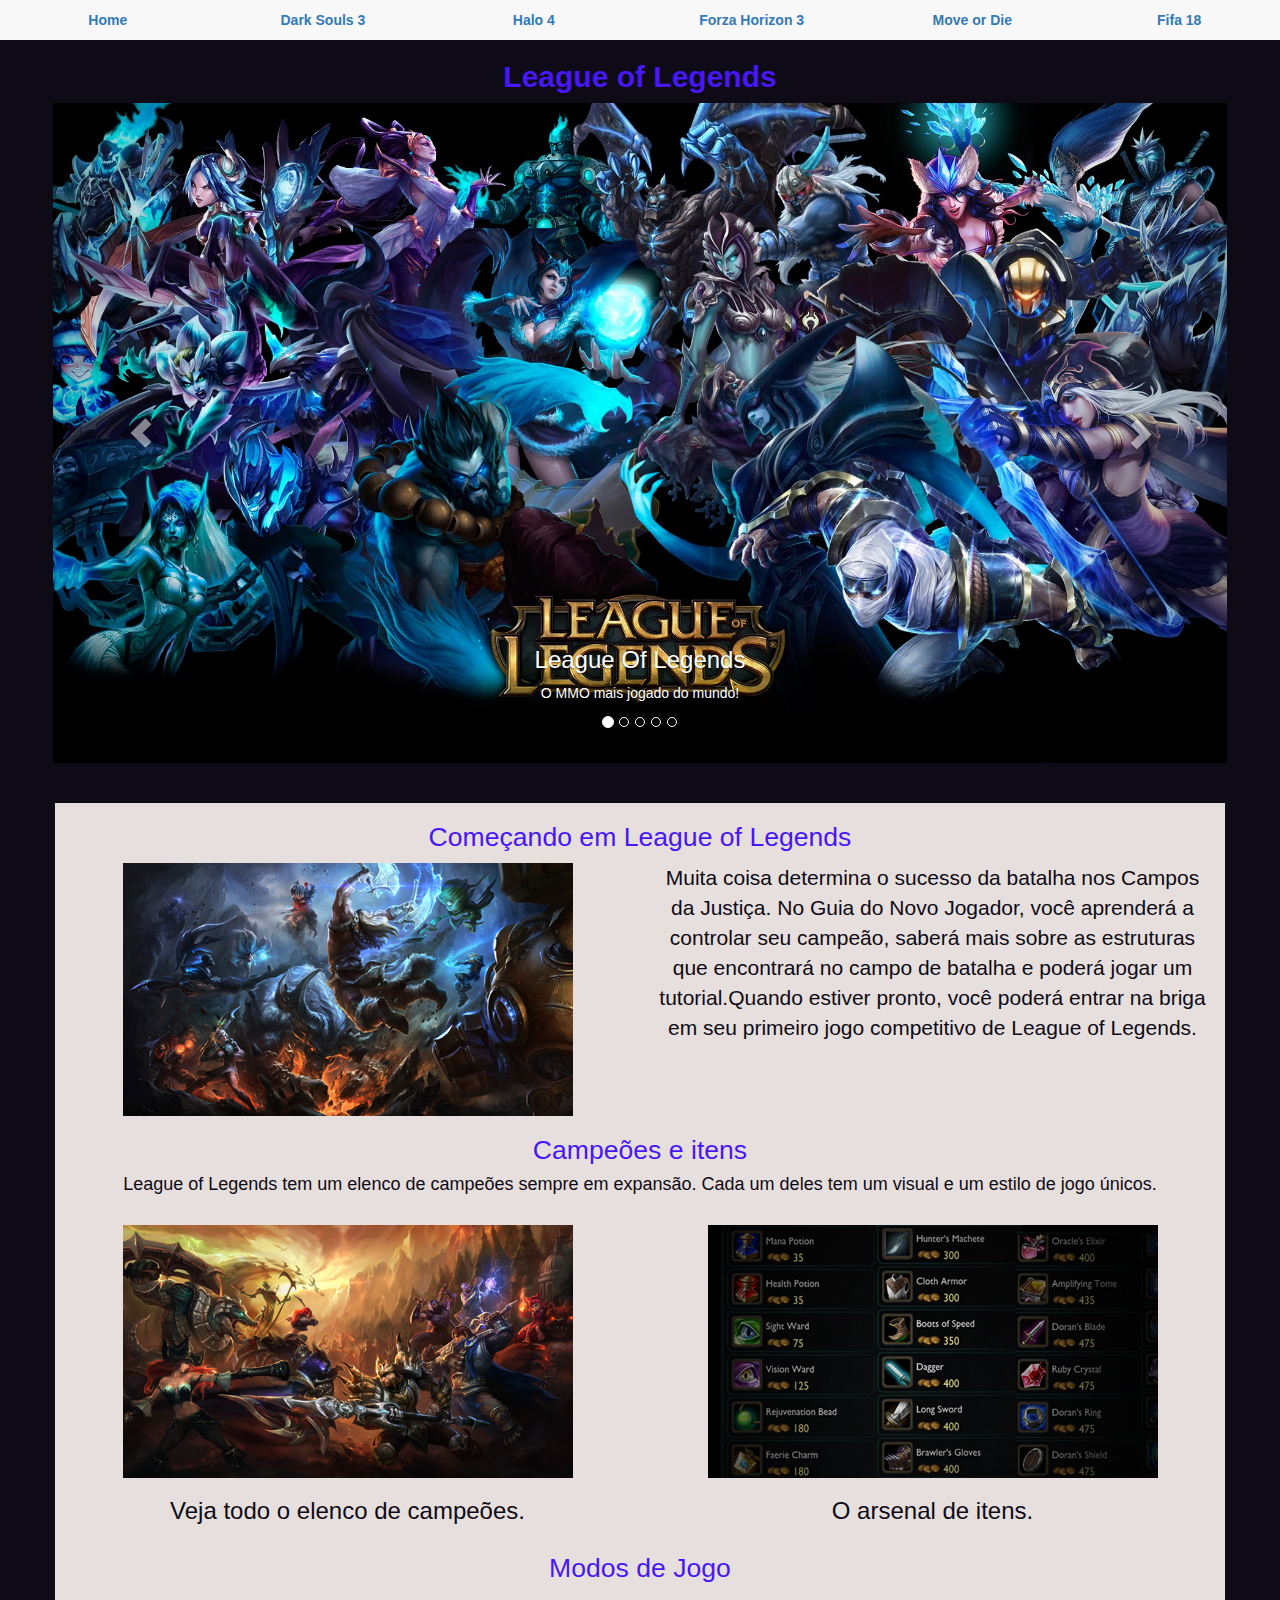
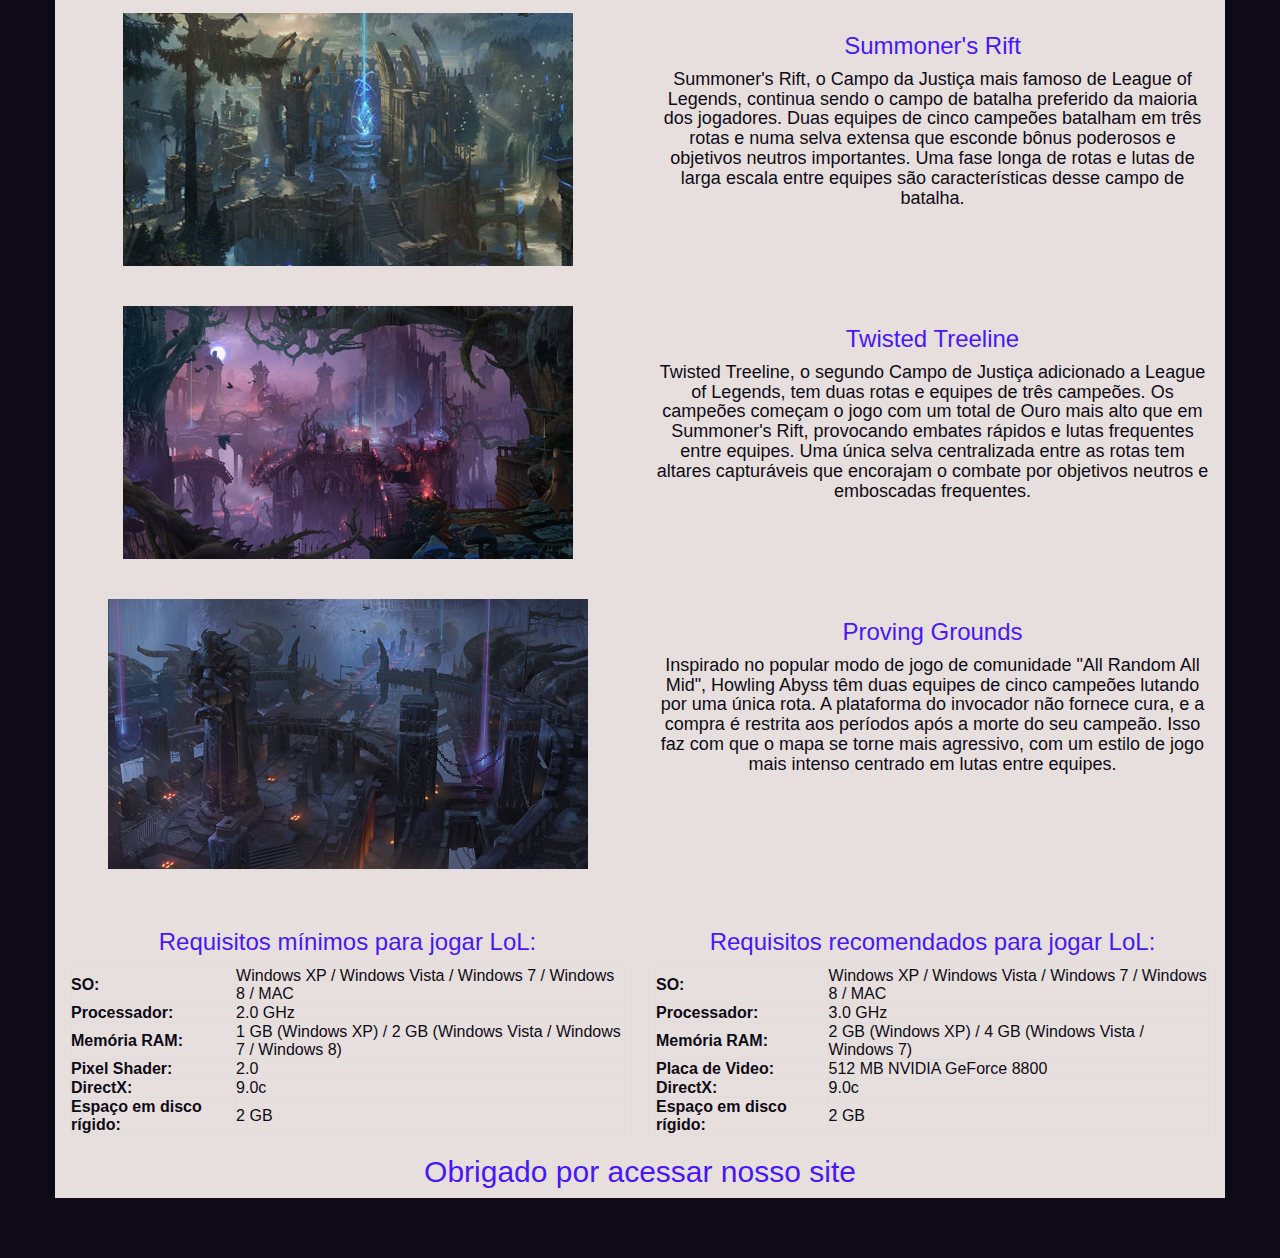
<file: public_html/League of legends.html>
<html>
    <head>
        <title>League of Legends</title>
        <meta charset="UTF-8">
        <meta name="viewport" content="width=device-width, initial-scale=1.0">
        <script src="js/vendor/jquery-1.11.2.min.js" type="text/javascript"></script>
        <link href="css/bootstrap.min.css" rel="stylesheet" type="text/css"/>
        <script src="js/vendor/bootstrap.min.js" type="text/javascript"></script>
        <style>
              .bg-1 { 
               background-color: #0E0B16;
               color: #E7DFDD;
              }
              .bg-2{
               background-color: #E7DFDD;
               color: #0E0B16;
              }
              .bg-3{
                  background-color: #E7DFDD;
                  color: #4717F6       
              }
        </style>
    </head>
    <body class="bg-1" id="up">
        <div class="container">
            <div class="navbar-header">
                <nav class="nav navbar-default navbar-fixed-top">
                    <button class="navbar-toggle" type="button" data-toggle="collapse" data-target="#navbarTogglerDemo03" aria-controls="navbarTogglerDemo03" aria-expanded="false" aria-label="Toggle navigation">
                        <span class="sr-only">Alternar Navegação</span>
                        <span class="icon-bar"></span>
                        <span class="icon-bar"></span>
                        <span class="icon-bar"></span>
                    </button>
                    <div class="collapse navbar-collapse" id="navbarTogglerDemo03">
                        <ul class="nav nav-pills nav-justified">
                            <li class="nav-item">
                                <a class="nav-link" href="index.html"><strong>Home</strong></a>
                            </li>
                            <li class="nav-item">
                                <a class="nav-link" href="Dark Souls.html"><strong>Dark Souls 3</strong></a>
                            </li>
                            <li class="nav-item">
                                <a class="nav-link" href="Halo 4.html"><strong>Halo 4</strong></a>
                            </li>
                            <li class="nav-item">
                                <a class="nav-link" href="Forza horizon 3.html"><strong>Forza Horizon 3</strong></a>
                            </li>
                            <li class="nav-item">
                                <a class="nav-link" href="Move or die.html"><strong>Move or Die</strong></a>
                            </li>
                            <li class="nav-item">
                                <a class="nav-link" href="FIFA 18.html"><strong>Fifa 18</strong></a>
                            </li>
                        </ul>
                    </div>
                </nav>
            </div>
        </div>
        <!-- colocar daqui pra baixo -->
        <div class="container">
         <h2 class="text-center" style="color : #4717F6"><strong>League of Legends</strong></h2>
       <div id="myCarousel" class="carousel slide " data-ride="carousel" data-interval="5000" style="width: 103%; right: 1.5%">
         <ol class="carousel-indicators">
           <li data-target="#myCarousel" data-slide-to="0" class="active"></li>
           <li data-target="#myCarousel" data-slide-to="1"></li>
           <li data-target="#myCarousel" data-slide-to="2"></li>
           <li data-target="#myCarousel" data-slide-to="3"></li>
           <li data-target="#myCarousel" data-slide-to="4"></li>
         </ol>
       <div class="carousel-inner">
       <div class="item active">
        <img src="img/Lol 1.jpg" alt="Lol 1" style="width:100%;"/>
        <div class="carousel-caption">
          <h3>League Of Legends</h3>
          <p>O MMO mais jogado do mundo!</p>
        </div>
       </div>
       <div class="item">
        <img src="img/Final.jpg" alt="Champs" style="width:100%;"/>
        <div class="carousel-caption">
          <h3>ESCOLHA</h3>
          <p>mais de 200 campeões</p>
        </div>
       </div>
       <div class="item">
        <img src="img/Lutas.jpg" alt="Lutas" style="width:100%;"/>
        <div class="carousel-caption">
          <h3>Muita AÇÃO!!!</h3>
          <p>Jogue 5 contra 5</p>
        </div>
       </div>
       <div class="item">
        <img src="img/Dragao.jpg" alt="Dragão" style="width:100%;"/>
        <div class="carousel-caption">
          <h3>Conquite Objetivos</h3>
          <p>como dragões e o poderoso Baron</p>
        </div>
       </div>
       <div class="item">
        <img src="img/lol 2.jpg" alt="lol 2" style="width:100%;"/>
         <div class="carousel-caption">
          <h3>Venha se divertir!</h3>
          <p>BAIXE DE GRAÇA!!!</p>
         </div>  
       </div>
       <a class="left carousel-control" href="#myCarousel" data-slide="prev">
          <span class="glyphicon glyphicon-chevron-left"></span>
          <span class="sr-only">Voltar</span>
       </a>
       <a class="right carousel-control" href="#myCarousel" data-slide="next">
          <span class="glyphicon glyphicon-chevron-right"></span>
          <span class="sr-only">Proximo</span>
       </a>
      </div>
       </div>
     </div> 
        <br><br>
        <div class="container text-center bg-3">
            <h3 style="font-size: 190%">Começando em League of Legends</h3>
            <div class="row bg-2">
                <div class="col-xs-12 col-md-6 col-lg-6">
                    <img src="img/Guia.jpg" alt="guia"/>
                </div>    
                <div class="col-xs-12 col-md-6 col-lg-6" style="font-size: 150%">Muita coisa determina o sucesso
                da batalha nos Campos da Justiça. No Guia do Novo Jogador, você aprenderá 
                a controlar seu campeão, saberá mais sobre as estruturas que encontrará no 
                campo de batalha e poderá jogar um tutorial.Quando estiver pronto,
                    você poderá entrar na briga em seu primeiro jogo competitivo 
                    de League of Legends.</div>
            </div>
        </div>
        <div class="container text-center bg-3">
            <h3 style="font-size: 190%">Campeões e itens</h3>
            <h4 class="bg-2">League of Legends tem um elenco de campeões sempre em expansão. Cada um deles tem um visual e um estilo de jogo únicos.</h4>
            <br>
            <div class="row bg-2">
                <div class="col-xs-12 col-md-6 col-lg-6">
                    <img src="img/Champs.jpg" alt=""/>
                    <h3>Veja todo o elenco de campeões.</h3>
                </div>    
                <div class="col-xs-12 col-md-6 col-lg-6">
                   <img src="img/Itens.jpg" alt=""/> 
                   <h3>O arsenal de itens.</h3>
                </div>
            </div>
        </div>
        <div class="container text-center bg-3">
            <h3 style="font-size: 190%">Modos de Jogo</h3>
            <br>
            <div class="row bg-2">
                <div class="col-xs-12 col-md-6 col-lg-6">
                    <img src="img/Sumoner.jpg" alt=""/>
                </div>    
                <div class="col-xs-12 col-md-6 col-lg-6">
                   <h3 class="bg-3">Summoner's Rift</h3>
                   <h4>Summoner's Rift, o Campo da Justiça mais famoso 
                       de League of Legends, continua sendo o campo de 
                       batalha preferido da maioria dos jogadores. Duas 
                       equipes de cinco campeões batalham em três rotas 
                       e numa selva extensa que esconde bônus poderosos 
                       e objetivos neutros importantes. Uma fase longa 
                       de rotas e lutas de larga escala entre equipes são 
                       características desse campo de batalha.</h4>
                </div>
            </div>
            <br><br>
            <div class="row bg-2">
                <div class="col-xs-12 col-md-6 col-lg-6">
                    <img src="img/Twisted.jpg" alt=""/>
                </div>    
                <div class="col-xs-12 col-md-6 col-lg-6">
                   <h3 class="bg-3">Twisted Treeline</h3>
                   <h4>Twisted Treeline, o segundo Campo de Justiça adicionado 
                       a League of Legends, tem duas rotas e equipes de três 
                       campeões. Os campeões começam o jogo com um total de 
                       Ouro mais alto que em Summoner's Rift, provocando embates 
                       rápidos e lutas frequentes entre equipes. Uma única 
                       selva centralizada entre as rotas tem altares capturáveis 
                       que encorajam o combate por objetivos neutros e emboscadas 
                       frequentes.</h4>
                </div>
            </div>
            <br><br>
            <div class="row bg-2">
                <div class="col-xs-12 col-md-6 col-lg-6">
                    <img src="img/Aram.jpg" alt=""/>
                </div>    
                <div class="col-xs-12 col-md-6 col-lg-6">
                   <h3 class="bg-3">Proving Grounds</h3>
                   <h4>Inspirado no popular modo de jogo de comunidade "All Random All Mid", 
                       Howling Abyss têm duas equipes de cinco campeões lutando por uma 
                       única rota. A plataforma do invocador não fornece cura, e a compra 
                       é restrita aos períodos após a morte do seu campeão. Isso faz com 
                       que o mapa se torne mais agressivo, com um estilo de jogo mais intenso
                       centrado em lutas entre equipes.</h4>
                </div>
            </div>
            <br><br>
            <div class="row">
                <div class="col-xs-12 col-md-6 col-lg-6">
                    <h3>Requisitos mínimos para jogar LoL:</h3>
                    <table class="table-bordered bg-2">
                        <tr>
                            <th>SO:</th>
                            <td>Windows XP / Windows Vista / Windows 7 / Windows 8 / MAC</td>
                        </tr>
                        <tr>
                            <th>Processador:</th>
                            <td>2.0 GHz</td>
                        </tr>
                        <tr>
                            <th>Memória RAM:</th>
                            <td>1 GB (Windows XP) / 2 GB (Windows Vista / Windows 7 / Windows 8)</td>
                        </tr>
                        <tr>
                            <th>Pixel Shader:</th>
                            <td>2.0</td>
                        </tr>
                        <tr>
                            <th>DirectX:</th>
                            <td>9.0c</td>
                        </tr>
                        <tr>
                            <th>Espaço em disco rígido:</th>
                            <td>2 GB</td>
                        </tr>
                    </table>
                </div>    
                <div class="col-xs-12 col-md-6 col-lg-6">
                   <h3>Requisitos recomendados para jogar LoL:</h3>
                    <table class="table-bordered bg-2">
                        <tr>
                            <th>SO:</th>
                            <td>Windows XP / Windows Vista / Windows 7 / Windows 8 / MAC</td>
                        </tr>
                        <tr>
                            <th>Processador:</th>
                            <td>3.0 GHz</td>
                        </tr>
                        <tr>
                            <th>Memória RAM:</th>
                            <td>2 GB (Windows XP) / 4 GB (Windows Vista / Windows 7)</td>
                        </tr>
                        <tr>
                            <th>Placa de Video:</th>
                            <td>512 MB NVIDIA GeForce 8800</td>
                        </tr>
                        <tr>
                            <th>DirectX:</th>
                            <td>9.0c</td>
                        </tr>
                        <tr>
                            <th>Espaço em disco rígido:</th>
                            <td>2 GB</td>
                        </tr>
                    </table>
                </div>
            </div>
            <div class="text-center"><h2>Obrigado por acessar nosso site</h2></div>
        </div>
        <br><br><br>
    </body>
</html>
</file>
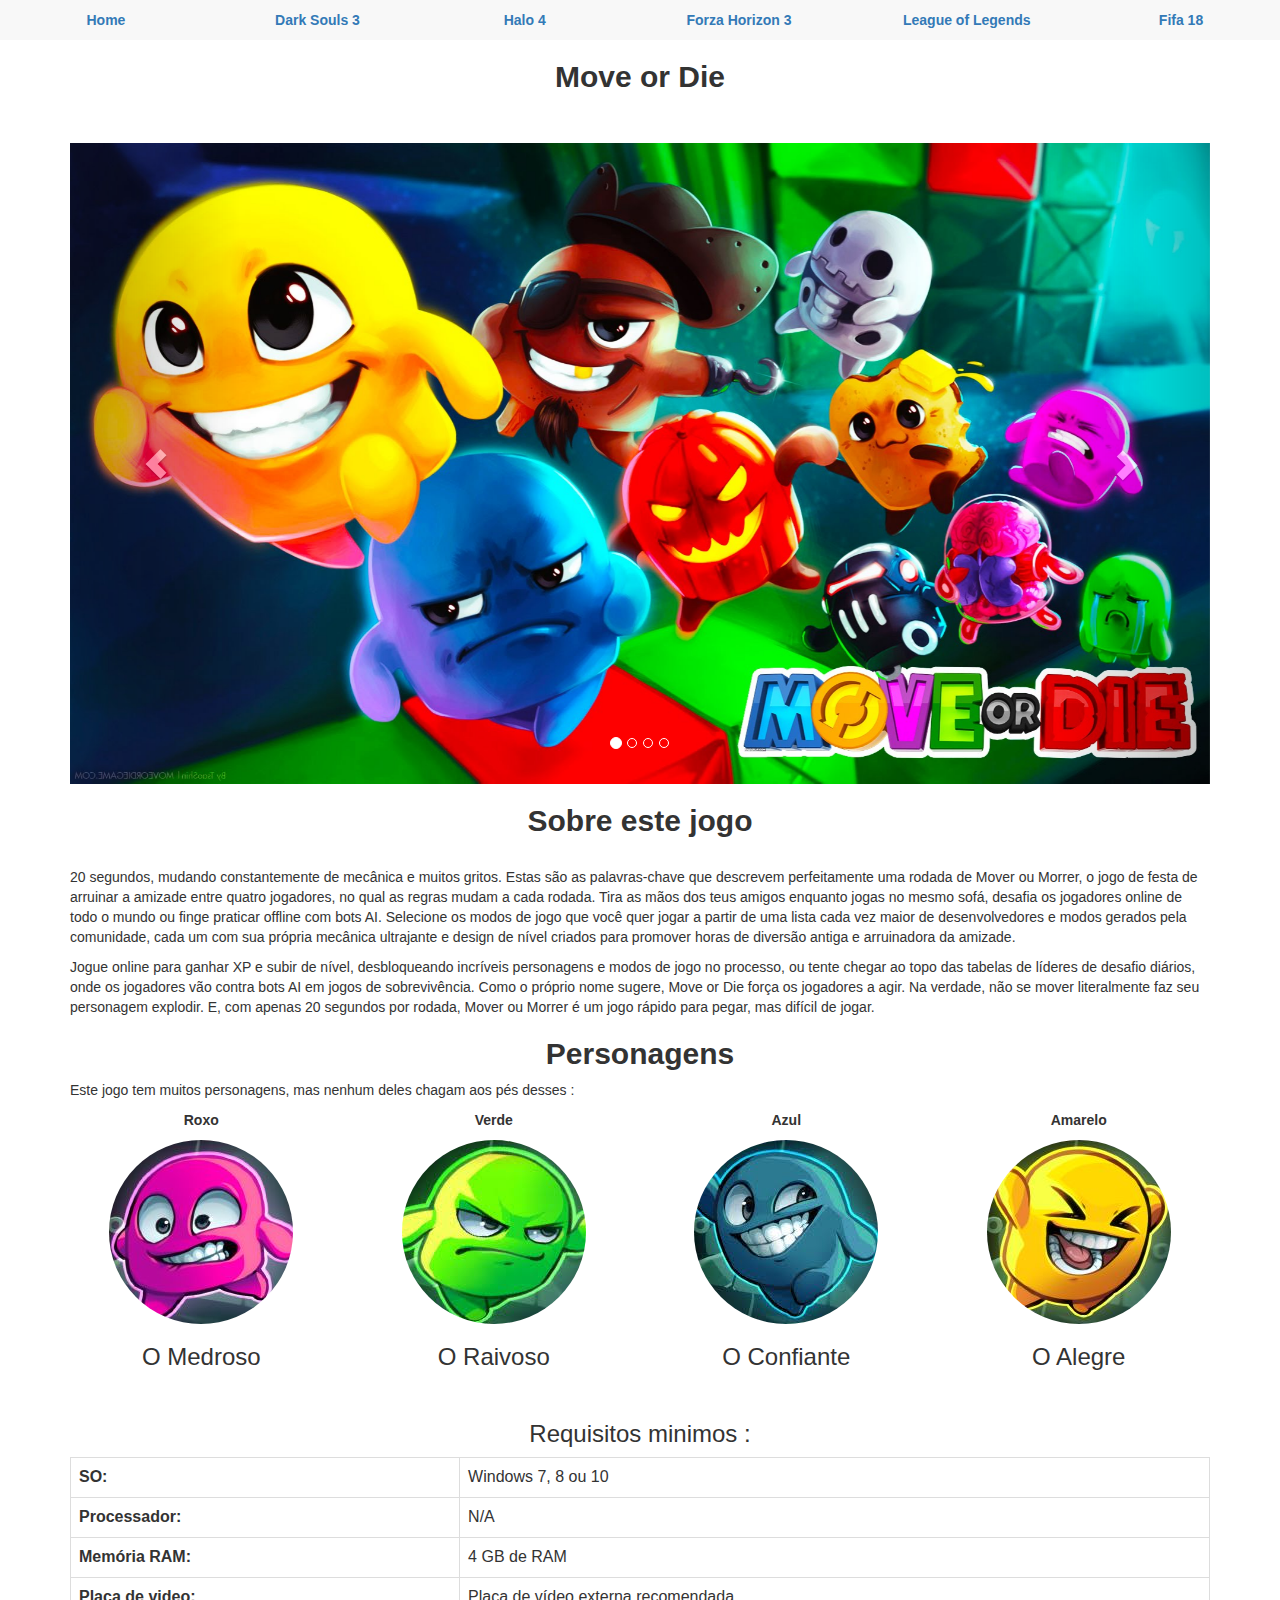
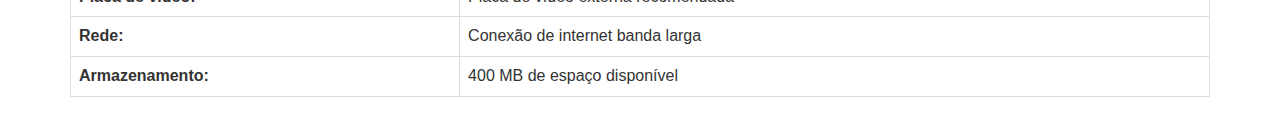
<file: public_html/Move or die.html>
<html>
    <head>
        <title>Move or die</title>
        <meta charset="UTF-8">
        <meta name="viewport" content="width=device-width, initial-scale=1.0">
        <script src="js/vendor/jquery-1.11.2.min.js" type="text/javascript"></script>
        <link href="css/bootstrap.min.css" rel="stylesheet" type="text/css"/>
        <script src="js/vendor/bootstrap.min.js" type="text/javascript"></script>
    </head>
    <body>
        <div class="container">
            <div class="navbar-header">
                <nav class="nav navbar-default navbar-fixed-top">
                    <button class="navbar-toggle" type="button" data-toggle="collapse" data-target="#navbarTogglerDemo03" aria-controls="navbarTogglerDemo03" aria-expanded="false" aria-label="Toggle navigation">
                        <span class="sr-only">Alternar Navegação</span>
                        <span class="icon-bar"></span>
                        <span class="icon-bar"></span>
                        <span class="icon-bar"></span>
                    </button>
                    <div class="collapse navbar-collapse" id="navbarTogglerDemo03">
                        <ul class="nav nav-pills nav-justified">
                            <li class="nav-item">
                                <a class="nav-link" href="index.html"><strong>Home</strong></a>
                            </li>
                            <li class="nav-item">
                                <a class="nav-link" href="Dark Souls.html"><strong>Dark Souls 3</strong></a>
                            </li>
                            <li class="nav-item">
                                <a class="nav-link" href="Halo 4.html"><strong>Halo 4</strong></a>
                            </li>
                            <li class="nav-item">
                                <a class="nav-link" href="Forza horizon 3.html"><strong>Forza Horizon 3</strong></a>
                            </li>
                            <li class="nav-item">
                                <a class="nav-link" href="League of legends.html"><strong>League of Legends</strong></a>
                            </li>
                            <li class="nav-item">
                                <a class="nav-link" href="FIFA 18.html"><strong>Fifa 18</strong></a>
                            </li>
                        </ul>
                    </div>
                </nav>
            </div>
        </div>
        <!-- colocar daqui pra baixo -->
        <div class="container" id="up">
         <h2 class="text-center"><strong>Move or Die</strong></h2>
         <br><br>
       <div id="myCarousel" class="carousel slide " data-ride="carousel" data-interval="5000" style="width: 100%;">
         <ol class="carousel-indicators">
           <li data-target="#myCarousel" data-slide-to="0" class="active"></li>
           <li data-target="#myCarousel" data-slide-to="1"></li>
           <li data-target="#myCarousel" data-slide-to="2"></li>
           <li data-target="#myCarousel" data-slide-to="3"></li>
         </ol>
       <div class="carousel-inner">
       <div class="item active">
           <img src="img/MoD.jpg" alt="" style="width:100%;"/>
        <div class="carousel-caption">
        </div>
       </div>
       <div class="item">
           <img src="img/mov.jpg" alt="" style="width:100%;"/>
        <div class="carousel-caption">
          <h3>Move</h3>
        </div>
       </div>
       <div class="item">
           <img src="img/or.jpg" alt="" style="width:100%;">
        <div class="carousel-caption">
          <h3>OR</h3>
        </div>
       </div>
       <div class="item">
           <img src="img/die.jpg" alt="" style="width:100%;"/>
         <div class="carousel-caption">
          <h3>Die!</h3>
         </div>  
       </div>
       <a class="left carousel-control" href="#myCarousel" data-slide="prev">
          <span class="glyphicon glyphicon-chevron-left"></span>
          <span class="sr-only">Voltar</span>
       </a>
       <a class="right carousel-control" href="#myCarousel" data-slide="next">
          <span class="glyphicon glyphicon-chevron-right"></span>
          <span class="sr-only">Proximo</span>
       </a>
      </div>
       </div>
     </div> 
        <div class="container">
            <h2 class="text-center"><strong>Sobre este jogo</strong></h2>
            <br>
            <p>20 segundos, mudando constantemente de mecânica e muitos gritos. 
                Estas são as palavras-chave que descrevem perfeitamente uma rodada 
                de Mover ou Morrer, o jogo de festa de arruinar a amizade entre 
                quatro jogadores, no qual as regras mudam a cada rodada. Tira as 
                mãos dos teus amigos enquanto jogas no mesmo sofá, desafia os 
                jogadores online de todo o mundo ou finge praticar offline com bots 
                AI. Selecione os modos de jogo que você quer jogar a partir de uma 
                lista cada vez maior de desenvolvedores e modos gerados pela comunidade, 
                cada um com sua própria mecânica ultrajante e design de nível criados para 
                promover horas de diversão antiga e arruinadora da amizade.</p>
            <p>Jogue online para ganhar XP e subir de nível, desbloqueando incríveis personagens 
                e modos de jogo no processo, ou tente chegar ao topo das tabelas de líderes de 
                desafio diários, onde os jogadores vão contra bots AI em jogos de sobrevivência. 
                Como o próprio nome sugere, Move or Die força os jogadores a agir. Na verdade, 
                não se mover literalmente faz seu personagem explodir. E, com apenas 20 segundos 
                por rodada, Mover ou Morrer é um jogo rápido para pegar, mas difícil de jogar.</p>
            <h2 class="text-center"><strong>Personagens</strong></h2>
            <p>Este jogo tem muitos personagens, mas nenhum deles chagam aos pés desses :</p>
            <div class="row text-center">
    <div class="col-sm-3">
      <p><strong>Roxo</strong></p>
      <img src="img/Purple.jpg" class="img-circle " alt="roxo"/>
      <h3>O Medroso</h3>
    </div>
    <div class="col-sm-3">
      <p><strong>Verde</strong></p>
      <img src="img/Green.jpg" class="img-circle " alt="verde"/>
      <h3>O Raivoso</h3>
    </div>
    <div class="col-sm-3">
      <p><strong>Azul</strong></p>
      <img src="img/Blue.jpg" class="img-circle " alt="azul"/>
      <h3>O Confiante</h3>
    </div>
                <div class="col-sm-3">
      <p><strong>Amarelo</strong></p>
      <img src="img/Yellow.jpg" class="img-circle " alt="amarelo"/>
      <h3>O Alegre</h3>
    </div>
  </div>
        </div> 
        <br>
        <div class="container text-center">
                    <h3>Requisitos minimos :</h3>
                    <table class="table-bordered table-responsive table">
                        <tr>
                            <th>SO:</th>
                            <td> Windows 7, 8 ou 10</td>
                        </tr>
                        <tr>
                            <th>Processador:</th>
                            <td>N/A</td>
                        </tr>
                        <tr>
                            <th>Memória RAM:</th>
                            <td>4 GB de RAM</td>
                        </tr>
                        <tr>
                            <th>Placa de video:</th>
                            <td>Placa de vídeo externa recomendada</td>
                        </tr>
                        <tr>
                            <th>Rede:</th>
                            <td>Conexão de internet banda larga</td>
                        </tr>
                        <tr>
                            <th>Armazenamento:</th>
                            <td>400 MB de espaço disponível</td>
                        </tr>
                    </table>
                </div>    
               
    </body>
</html>
</file>
